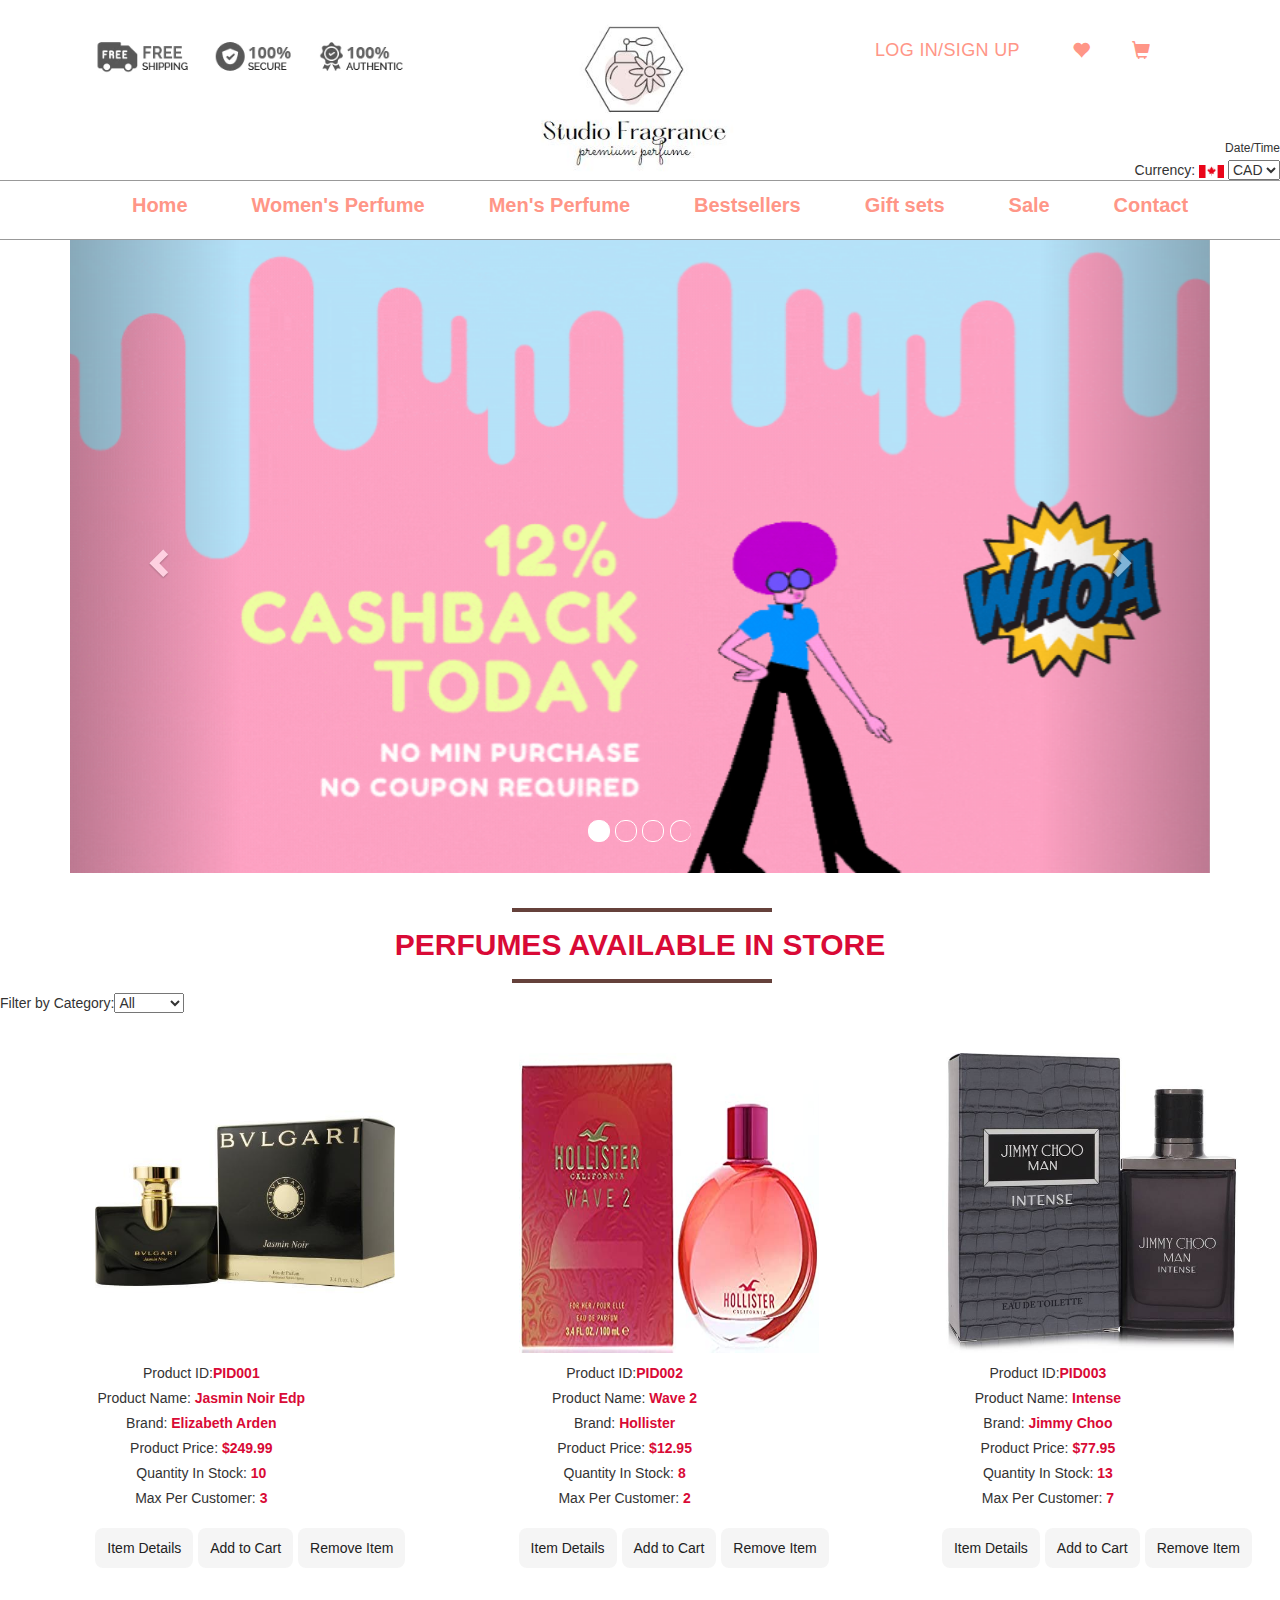
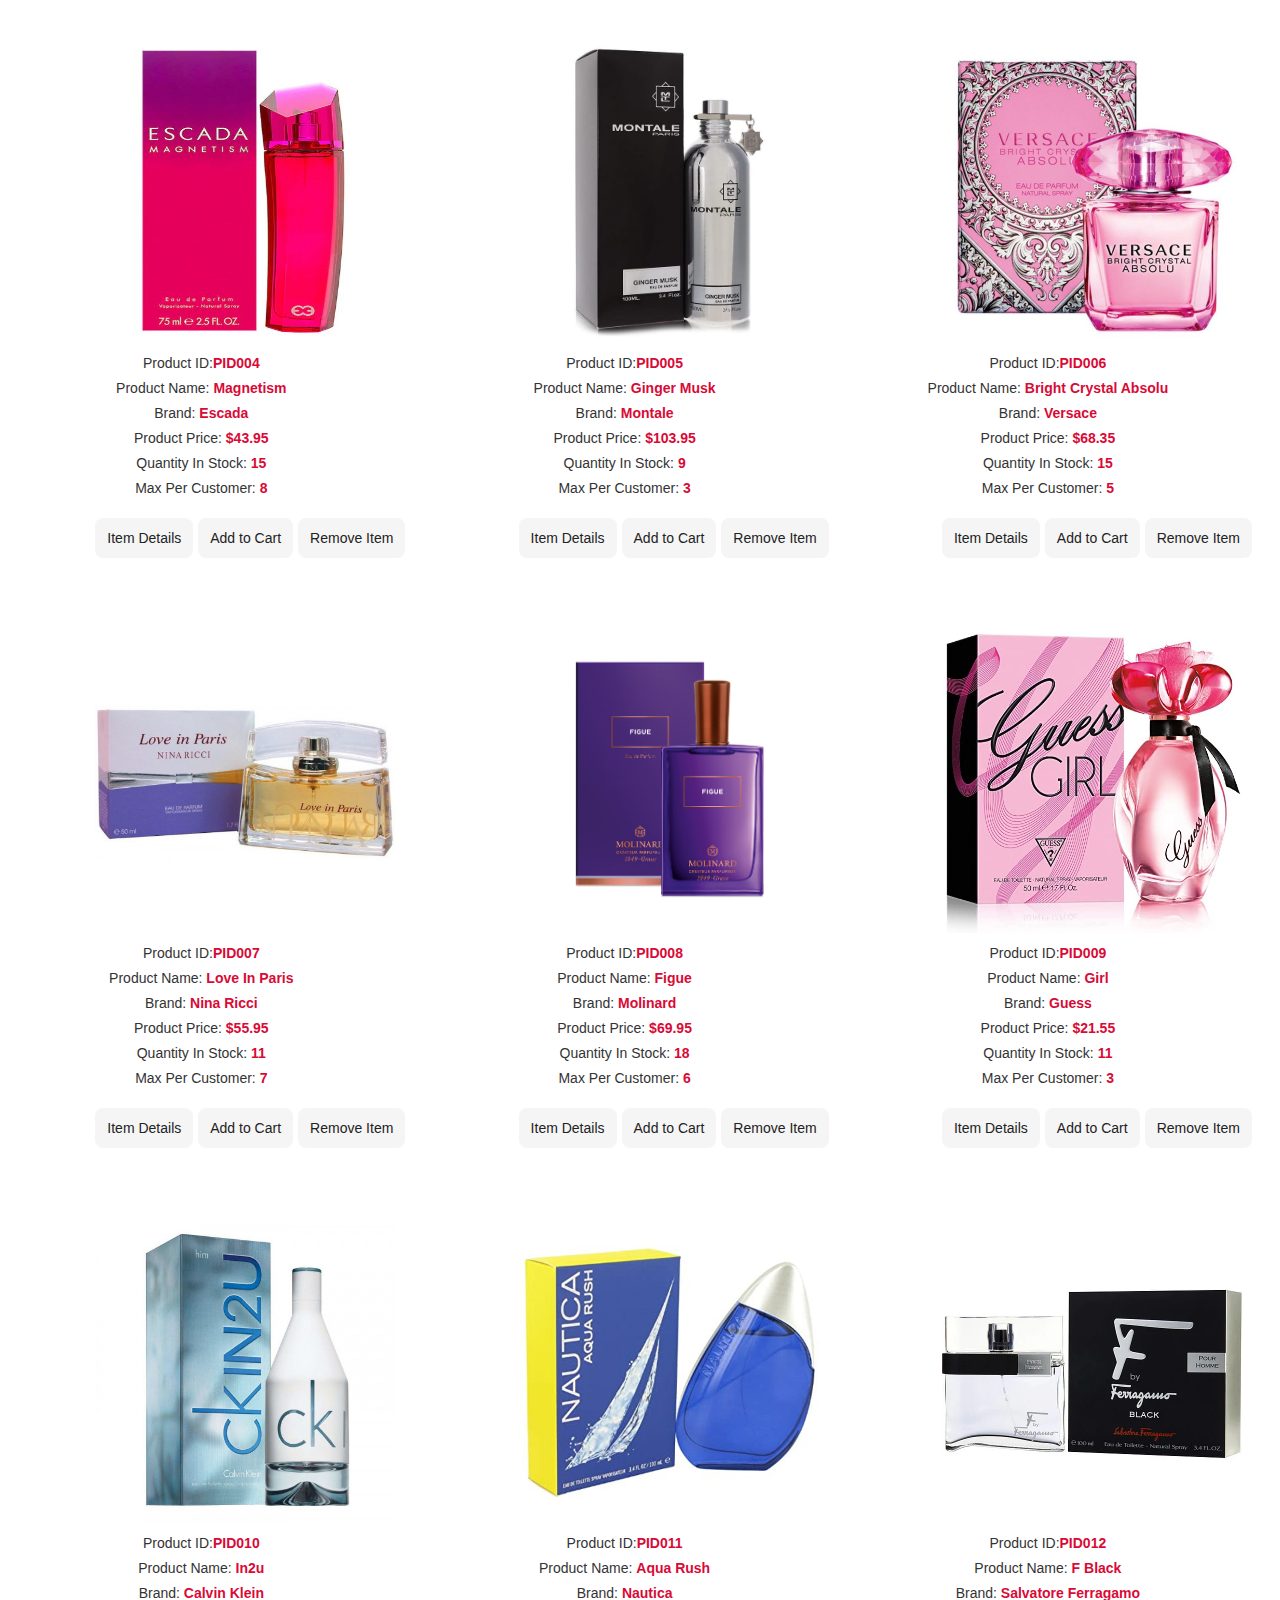
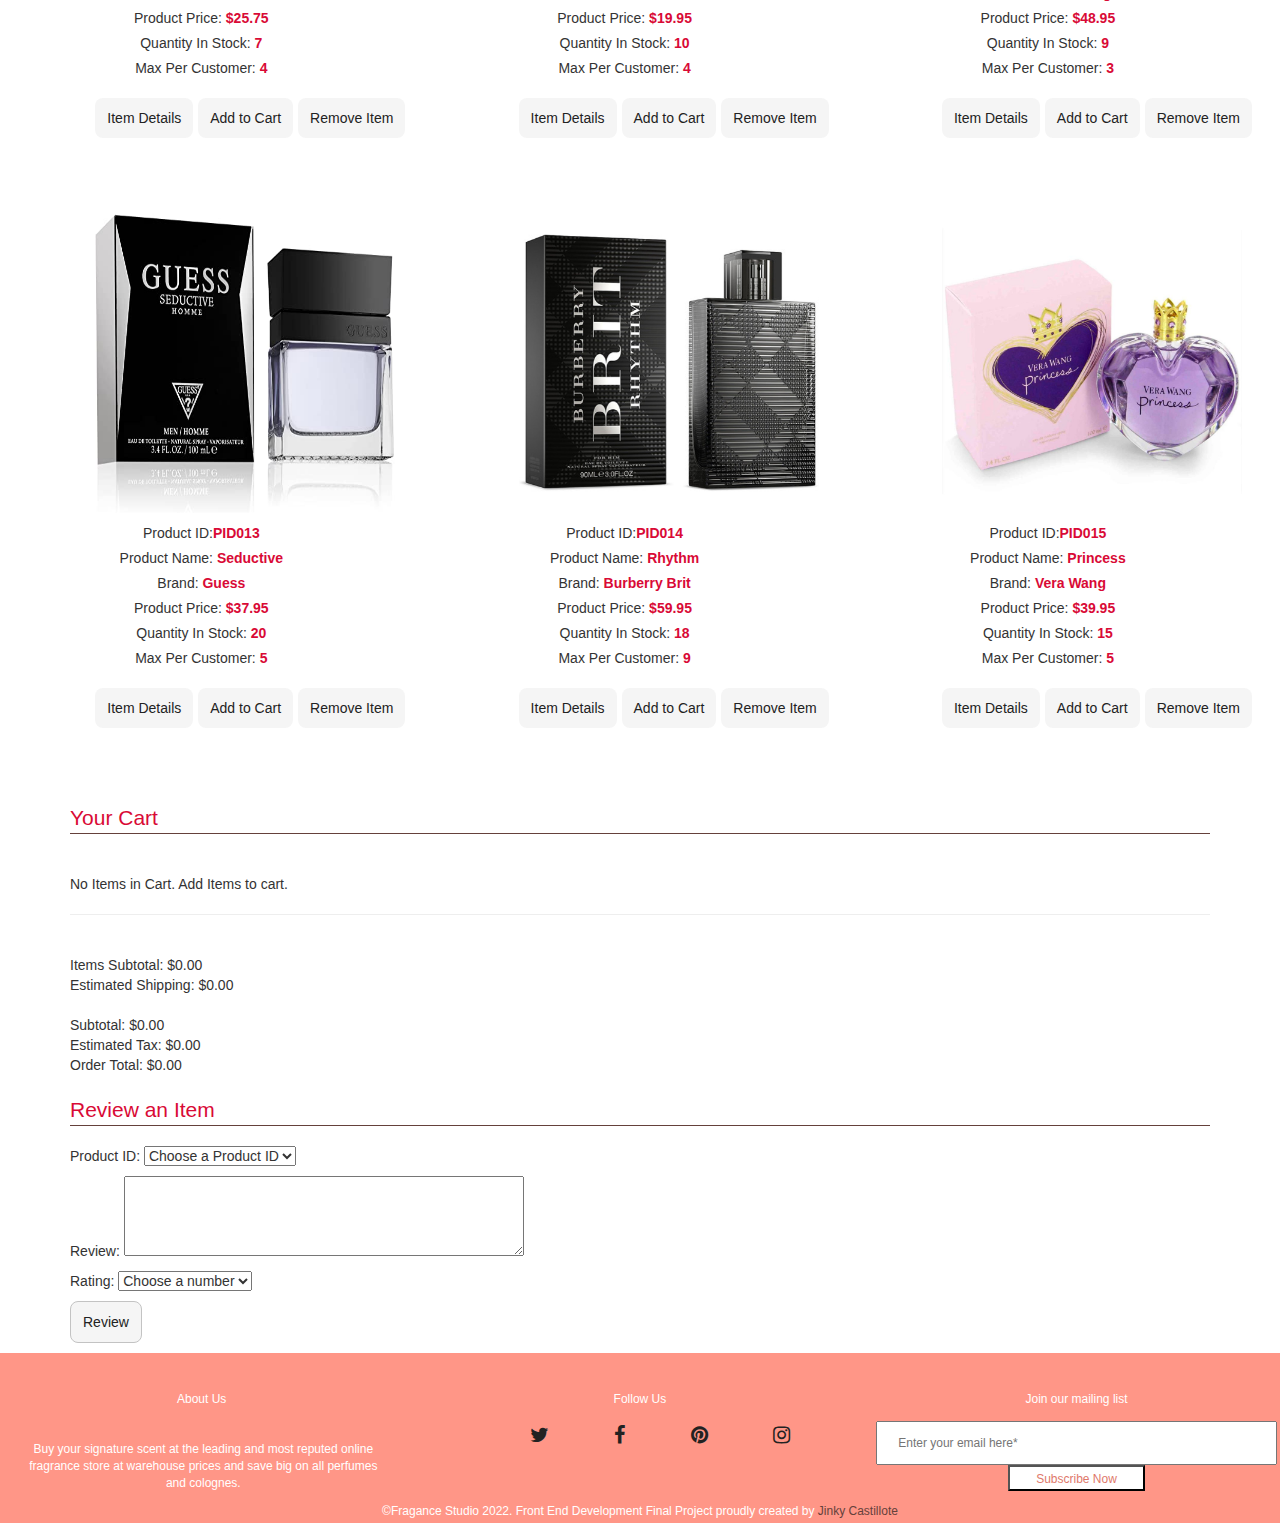
<file: index.html>
<!DOCTYPE html>
<html lang="en">

<head>
	<!-- Required meta tags -->
	<meta charset="utf-8">
	<meta name="viewport" content="width=device-width, initial-scale=1, shrink-to-fit=no">

	<!-- Product meta ================================================== -->
	<meta property="og:type" content="website">
	<meta property="og:title" content="Worldwide&#39;s #1 Online Perfume Store at Wholesale Prices">
	<meta property="og:description"
		content="Buy your signature scent at the leading and most reputed online fragrance store at warehouse prices and save big on all perfumes and colognes.">
	<meta property="og:url" content="https://studiofragrance.ca/">
	<meta property="og:site_name" content="StudioFragrance.ca">
	<title>
		Studio Fragrance &ndash; Worldwide's #1 Perfume Sale at Wholesale Prices
	</title>


	<link rel="stylesheet" href="https://maxcdn.bootstrapcdn.com/bootstrap/3.3.7/css/bootstrap.min.css">
	<link rel="stylesheet" href="https://cdnjs.cloudflare.com/ajax/libs/font-awesome/4.7.0/css/font-awesome.min.css">
	<link rel="stylesheet" href="main.css">
	<script src="https://ajax.googleapis.com/ajax/libs/jquery/3.6.0/jquery.min.js"></script>
	<script src="https://maxcdn.bootstrapcdn.com/bootstrap/3.4.1/js/bootstrap.min.js"></script>
</head>

<body>
	<div>
		<header role="banner">
			<div class="container">
				<div class="header-top">
					<div class="row">
						<div class="column-header">
							<a href="#">
								<span><img src="./img/top-bnr-img.jpg" alt="banner services" class="free-img"></span>
							</a>
						</div>
						<div class="column-header">
							<a href="#">
								<img src="./img/perfume_logo.JPG" alt="Perfume Online" class="logo-img">

							</a>
						</div>
						<div class="column-header">
							<div class="right-groups header">
								<a href="#" class="signin-text">
									<span class="text">Log In/Sign Up</span>
								</a>

								<a href="#" title="My Wishlists" class="icon-text-heart">
									<span><i class="glyphicon glyphicon-heart"></i></span>
								</a>

								<a href="#" title="My Cart" class="icon-text-cart">
									<span class="glyphicon glyphicon-shopping-cart signin-text"></span>
								</a>
							</div>
						</div>
					</div>
				</div>
			</div>
		</header>
	</div>



	<span id="dateArea">Date/Time</span>
	<br />
	<span style="float: right;">
		Currency:
		<img class="currencyFlag" />
		<select id="currencySelector">
			<option selected value="CAD">CAD</option>
			<option value="USD">USD</option>
			<option value="GBP">GBP</option>
		</select>
	</span>
	<br />

	<nav>
		<ul>
			<li><a href="#">Home</a></li>
			<li><a href="#">Women's Perfume</a></li>
			<li><a href="#">Men's Perfume</a></li>
			<li><a href="#">Bestsellers</a></li>
			<li><a href="#">Gift sets</a></li>
			<li><a href="#">Sale</a></li>
			<li><a href="#">Contact</a></li>
		</ul>
	</nav>




	<!-- carousel display  -->
	<div id="wrapper"></div>
	<div class="container">
		<div id="myCarousel" class="carousel slide" data-ride="carousel">
			<!-- Indicators -->
			<ol class="carousel-indicators">
				<li data-target="#myCarousel" data-slide-to="0" class="active"></li>
				<li data-target="#myCarousel" data-slide-to="1"></li>
				<li data-target="#myCarousel" data-slide-to="2"></li>
				<li data-target="#myCarousel" data-slide-to="3"></li>
			</ol>

			<!-- Wrapper for slides -->
			<div class="carousel-inner">
				<div class="item active">
					<img src="./img/carousel/APRIL-12-CASHBACK-TODAY.gif" alt="Cashback Now" style="width:100%;">
				</div>

				<div class="item">
					<img src="./img/carousel/APRIL-SALE-NOW-ON.gif" alt="Month Sale" style="width:100%;">
				</div>

				<div class="item">
					<img src="./img/carousel/Sniffit-Web-Banner.png" alt="Sniffit Banner" style="width:100%;">
				</div>

				<div class="item">
					<img src="./img/carousel/number_one.jpg" alt="Canada's Number One Online Store" style="width:100%;">
				</div>
			</div>

			<!-- Left and right controls -->
			<a class="left carousel-control" href="#myCarousel" data-slide="prev">
				<span class="glyphicon glyphicon-chevron-left"></span>
				<span class="sr-only">Previous</span>
			</a>
			<a class="right carousel-control" href="#myCarousel" data-slide="next">
				<span class="glyphicon glyphicon-chevron-right"></span>
				<span class="sr-only">Next</span>
			</a>
		</div>
	</div>

	<br>
	<div>
		<div class="widget-title">
			<hr class="perpendicular-line-top"><span class="box-title">PERFUMES AVAILABLE IN STORE</span>
			<hr class="perpendicular-line-bottom">
		</div>
	</div>
	<div>
		<fieldset>
			<label>Filter by Category: </label><select id="displayFilter" onchange="displayItemsFilter();">
				<option>All</option>
			</select>
			<br />
			<div id="inventoryOutput"></div>

		</fieldset>
	</div>


	<br>
	<div class="container">
		<fieldset>
			<legend>Your Cart</legend>
			<br>
			<div id="cartOutput"></div>
			<br>
			<div id="cartCheckout"></div>
		</fieldset>
	</div>

	<br>
	<div class="container">
		<fieldset>
			<legend>Review an Item</legend>
			<p>Product ID: <select id="reviewId">
					<option>Choose a Product ID</option>
				</select>&nbsp;<span id="reviewIdMsg"></span></p>
			<p>Review: <textarea type="text" id="reviewDesc"></textarea></p>
			<p>Rating: <select id="reviewNum">
					<option>Choose a number</option>
				</select>&nbsp;<span id="addRatingValidationMessage"></span></p>
			<p><input id="reviewbtn" type="button" value="Review" /></p>
		</fieldset>
	</div>


	</div>
	<div class="footer">
		<div class="row">
			<div class="column">
				<p class="footer-text">About Us&nbsp;</p>
				<p class="footer-text"><span>Buy your signature scent at
						the leading and most reputed online fragrance store at warehouse prices and save big on
						all perfumes and colognes.</span></p>
			</div>
			<div class="column">
				<p class="footer-text">Follow Us</p>
				<div>
					<ul>
						<li class="footer-li"><a href="#"><span class="fa fa-twitter"></span>
							</a></li>
						<li class="footer-li"><a href="#"><span class="fa fa-facebook"></span>
							</a></li>
						<li class="footer-li"><a href="#"><span class="fa fa-pinterest"></span>
							</a></li>
						<li class="footer-li"><a href="#"><span class="fa fa-instagram"></span>
							</a></li>
					</ul>
				</div>
			</div>
			<div class="column">
				<p class="footer-text">Join our mailing list</p>
				<form>
					<div><input type="email" name="email" class="footer-text" value=""
							placeholder="Enter your email here*" required="" pattern="^.+@.+\.[a-zA-Z]{2,63}$"
							maxlength="250" aria-label="Enter your email here*"></div>
					<div><button class="footer-btn"><span class="footer-text">Subscribe Now</span></button>
					</div>
				</form>
			</div>
		</div>
		<div class="footer-end">
			<p class="footer-text">©Fragance Studio 2022. Front End Development Final Project proudly created by
				<span><a href="mailto:j_castillote@fanshaweonline.ca">Jinky Castillote</a></span>
			</p>
		</div>

	</div>



	<!-- Javascript -->
	<script>

		//object constructors
		//Used for structuring the item data in your online store
		function StoreItem(id, name, price, qty, maxPerCustomer, category, brand, costOfShipping, reviews = [], description, image) {
			this.id = id;                       //string
			this.name = name;                   //string
			this.price = price;                 //float
			this.qty = qty;                     //number
			this.maxPerCustomer = maxPerCustomer;  //number
			this.category = category;            //string
			this.brand = brand;						//string
			this.costOfShipping = costOfShipping;        //float
			this.reviews = reviews;             //array
			this.description = description;     //string
			this.image = image;                 //string
		}

		//Used for storing relevant item data specifically for items in the Cart
		function Cart(id, price, quantity, shipping) {
			this.id = id;                   //string
			this.price = price;             //number
			this.quantity = quantity;       //number
			this.shipping = shipping;       //number
		}

		//Used for storing a review and rating
		function ReviewItem(review, rating) {
			this.review = review;       //string
			this.rating = rating;       //number
		}

		//global variables
		var storeArr = [];		//array for the store item objects
		var cartArr = [];		//array for the cart item objects
		var currencyIndicator = "";
		var symbol = "";		//dynamic symbol display
		var exrate = 1;

		//add objects
		var storeObj1 = new StoreItem("PID001", "Jasmin Noir Edp", 249.99, 10, 3, "Women", "Elizabeth Arden", 12.5, [], "Amber Floral fragrance for women", "img/PID001.JPG");
		var storeObj2 = new StoreItem("PID002", "Wave 2", 12.95, 8, 2, "Women", "Hollister", 2, [], "Liven up your senses with fruity, floral and oriental fragrance of Wave 2 for Her from the design house of Hollister. Introduced in 2017, this feminine fragrance is gorgeous as much as it is enticing. It opens with fruity mix of notes from Peach and Mandarin Orange along with Coconut Nectar for a seductive start.", "img/PID002.JPG");
		var storeObj3 = new StoreItem("PID003", "Intense", 77.95, 13, 7, "Men", "Jimmy Choo", 3.8, [], "Entwining fresh, spicy and herbal tones, the Jimmy Choo Intense Eau de Toilette Spray is for the bold and classy man.", "img/PID003.JPG");
		var storeObj4 = new StoreItem("PID004", "Magnetism", 43.95, 15, 8, "Women", "Escada", 4, [], "Sweet, juicy pineapple provides a fun, flirty opening, mixing with tangy black currant for an edgy appeal. At the heart, florals steal the show, as fresh magnolia and powdery iris dance in the air around you.", "img/PID004.JPG");
		var storeObj5 = new StoreItem("PID005", "Ginger Musk", 103.95, 9, 3, "Unisex", "Montale", 5.19, [], "An unusual and irresistible harmony of fresh ginger, black currant, red berries and white musk.", "img/PID005.JPG");
		var storeObj6 = new StoreItem("PID006", "Bright Crystal Absolu", 68.35, 15, 5, "Women", "Versace", 3.42, [], "The bright, fresh aroma of yuzu balances the sweeter notes to keep you smelling fresh, and delivers just what you want from a sequel—a dramatic performance that leaves you anticipating more.", "img/PID006.JPG");
		var storeObj7 = new StoreItem("PID007", "Love In Paris", 55.95, 11, 7, "Women", "Nina Ricci", 2.78, [], "Women's fragrance combines juicy fruit notes with a flowery blend that exudes femininity.", "img/PID007.JPG");
		var storeObj8 = new StoreItem("PID008", "Figue", 69.95, 18, 6, "Unisex", "Molinard", 3.49, [], "The floral fruity fragrance of Figue Eau de Parfum is a smooth and irresistible fragrance for women and men.", "img/PID008.JPG");
		var storeObj9 = new StoreItem("PID009", "Girl", 21.55, 11, 3, "Women", "Guess", 2, [], "Feel deliciously sweet and feminine when you add Guess Girl to your daily primping routine. This light, inviting scent turns heads without overwhelming the senses, making it perfect for everyday wear.", "img/PID009.JPG");
		var storeObj10 = new StoreItem("PID010", "In2u", 25.75, 7, 4, "Men", "Calvin Klein", 2.5, [], "Masculine fragrance brings citrusy scents alive on a woody base.", "img/PID010.JPG");
		var storeObj11 = new StoreItem("PID011", "Aqua Rush", 19.95, 10, 4, "Men", "Nautica", 2, [], "The energetic scent opens with brisk top notes of sea breeze accord and yuzu splash with a twist of spicy-sweet coriander.", "img/PID011.JPG");
		var storeObj12 = new StoreItem("PID012", "F Black", 48.95, 9, 3, "Unisex", "Salvatore Ferragamo", 2.47, [], "A heart of black pepper and spicy, woody coriander moves to a close with base notes including warm, powdery-sweet tonka bean. Add this fragrance to spice up your wardrobe for evening events, special occasions, and fall and winter wear.", "img/PID012.JPG");
		var storeObj13 = new StoreItem("PID013", "Seductive", 37.95, 20, 5, "Men", "Guess", 3, [], "Perfect for the charismatic man, this sensual fragrance finishes with a woody aroma of sandalwood to captivate and intrigue those around you.", "img/PID013.JPG");
		var storeObj14 = new StoreItem("PID014", "Rhythm", 59.95, 18, 9, "Men", "Burberry Brit", 4.6, [], "This scent features an energizing blend of accords that leaves you feeling confidently fresh and excitingly masculine.", "img/PID014.JPG");
		var storeObj15 = new StoreItem("PID015", "Princess", 39.95, 15, 5, "Women", "Vera Wang", 5, [], "Featuring sweet notes of apple and apricot for a dainty texture that's suitable for a busy office or an afternoon at the movies.", "img/PID015.JPG");
		storeArr.push(storeObj1, storeObj2, storeObj3, storeObj4, storeObj5, storeObj6, storeObj7, storeObj8, storeObj9, storeObj10, storeObj11, storeObj12, storeObj13, storeObj14, storeObj15);
		console.log(storeArr)


		//Display the current Day/Time to screen
		function refreshTime() {
			const timeDisplay = document.getElementById("dateArea");
			const dateString = new Date().toLocaleString();
			const formattedString = dateString.replace(", ", " - ");
			timeDisplay.textContent = dateString;
		}
		setInterval(refreshTime, 1000); //real datetime

		//display currency
		let currencyDDL = document.getElementById("currencySelector");
		currencyDDL.addEventListener('change', function () {
			currencySelection();
		});

		//add event listener to the ids
		let btnReview = document.getElementById("reviewbtn");
		btnReview.className = "button-review";
		btnReview.addEventListener('click', function () {
			addReview();
		});

		var currArr = [
			["img/cur/cad.jpg", "img/cur/usd.jpg", "img/cur/gbp.jpg"],	//flagArr
			["CAD", "USD", "GBP"],										//currency
			["$", "$", "£"],											//symbolArr
			[1, 0.80, 0.61]												//exrateArr
		];


		//currency selection
		function currencySelection() {
			currencyIndicator = ""; 		//return currency indicator  to null;
			symbol = "";

			var currFlag = document.getElementsByClassName("currencyFlag");
			var currSelected = document.querySelector('#currencySelector').value;
			console.log(currSelected);
			if (currArr[1].indexOf(currSelected) === 1) {
				currencyIndicator = "(USD)";
			}

			symbol = currArr[2][currArr[1].indexOf(currSelected)];
			exrate = currArr[3][currArr[1].indexOf(currSelected)];
			var image = document.getElementsByClassName("currencyFlag");
			image[0].setAttribute("src", currArr[0][currArr[1].indexOf(currSelected)]);
			image[0].setAttribute("style", "width:25px;");

			displayItems();
			displayCart();
		};

		var tempStoreArr = [];
		function displayItems() {
			//used to clear div innerhtml since table create is called again on every currency onchange
			document.getElementById("inventoryOutput").innerHTML = "";
			var inventoryOutputDiv = document.getElementById("inventoryOutput");
			var row = document.createElement('div');
			row.className = "row";
			inventoryOutputDiv.appendChild(row);
			var ul = document.createElement('ul');

			tempStoreArr = [];
			if (tempArray === undefined || tempArray.length == 0) { //check if tempArray has data
				tempStoreArr = storeArr;
			}
			else {
				tempStoreArr = tempArray;
			}

			console.log(tempArray)
			console.log(tempStoreArr)
			for (var j = 0; j < tempStoreArr.length; j++) {
				var li = document.createElement('li');
				li.className = "columns-5";
				ul.appendChild(li);

				var img = document.createElement('img');
				img.src = "./img/" + tempStoreArr[j].id + ".JPG";
				img.className = "img-items-li";
				li.appendChild(img);

				//item details
				var p = document.createElement('p');
				p.style = "text-align: center";
				li.appendChild(p);
				var label = document.createElement('label');
				p.appendChild(label);
				label.appendChild(document.createTextNode("Product ID: "));
				var span = document.createElement('span');
				span.className = "span-items-li";
				p.appendChild(span);
				span.appendChild(document.createTextNode(tempStoreArr[j].id));

				var br = document.createElement('br');
				p.appendChild(br);

				var label = document.createElement('label');
				p.appendChild(label);
				label.appendChild(document.createTextNode("Product Name: "));
				var span = document.createElement('span');
				span.className = "span-items-li";
				label.appendChild(span);
				span.appendChild(document.createTextNode(tempStoreArr[j].name));

				var br = document.createElement('br');
				p.appendChild(br);

				var label = document.createElement('label');
				p.appendChild(label);
				label.appendChild(document.createTextNode("Brand: "));
				var span = document.createElement('span');
				span.className = "span-items-li";
				label.appendChild(span);
				span.appendChild(document.createTextNode(tempStoreArr[j].brand));

				var br = document.createElement('br');
				p.appendChild(br);

				var label = document.createElement('label');
				p.appendChild(label);
				label.appendChild(document.createTextNode("Product Price: "));
				var span = document.createElement('span');
				span.className = "span-items-li";
				label.appendChild(span);
				span.appendChild(document.createTextNode(symbol + (exrate * tempStoreArr[j].price).toFixed(2) + " " + currencyIndicator));

				var br = document.createElement('br');
				p.appendChild(br);

				var label = document.createElement('label');
				p.appendChild(label);
				label.appendChild(document.createTextNode("Quantity In Stock: "));
				var span = document.createElement('span');
				span.className = "span-items-li";
				label.appendChild(span);
				span.appendChild(document.createTextNode(tempStoreArr[j].qty));

				var br = document.createElement('br');
				p.appendChild(br);

				var label = document.createElement('label');
				p.appendChild(label);
				label.appendChild(document.createTextNode("Max Per Customer: "));
				var span = document.createElement('span');
				span.className = "span-items-li";
				label.appendChild(span);
				span.appendChild(document.createTextNode(tempStoreArr[j].maxPerCustomer));

				var divv = document.createElement('div');
				divv.className = "buttons-divv";
				li.appendChild(divv);

				//view item details button
				var viewBtn = document.createElement('input');
				viewBtn.id = tempStoreArr[j].id + "_view";
				viewBtn.type = "button";
				viewBtn.className = "button-view";
				viewBtn.value = "Item Details";
				viewBtn.onclick = (function () { viewDetails(this.id); });
				divv.appendChild(viewBtn);

				//add item button
				var addBtn = document.createElement('input');
				addBtn.id = tempStoreArr[j].id;
				addBtn.type = "button";
				addBtn.className = "button-remove-add";
				addBtn.value = "Add to Cart";
				addBtn.style.margin = "5px";
				addBtn.onclick = (function () { var getQty = Number(prompt("Enter order quantity:")); addToCart(this.id, getQty); });
				divv.appendChild(addBtn);

				//remove item button
				var remBtn = document.createElement('input');
				remBtn.id = tempStoreArr[j].id + "_remove";
				remBtn.type = "button";
				remBtn.className = "button-remove-add";
				remBtn.value = "Remove Item";
				remBtn.onclick = (function () { var getQty = Number(prompt("Enter quantity to remove:")); if (Number.isNaN(getQty)) { alert("You must enter number!"); return; }; removeToCart(this.id, getQty); });
				divv.appendChild(remBtn);

			}
			row.appendChild(ul);
		}


		//when page loads, display all items
		currencySelection();					//dynamic currency above
		displayItems();						//show store items
		addCategory(); 						//store items dropdown menu list
		displayCart();						//display user's cart

		var temp = []; //array for item id only to check if exists in cart
		function addToCart(idItem, qty) {
			//validate if qty input has value
			if (qty <= 0) {
				alert("Quantity must be greater than 0.");
			}
			else {
				var foundID = false; // assuming we don't find it 
				var foundIndexInCart = "";
				if (cartArr !== undefined || cartArr.length !== 0) { //cart array is empty
					for (var x = 0; x < cartArr.length; x++) {
						if (cartArr[x].id.indexOf(idItem) !== -1) { //check if in the cart already
							foundIndexInCart = temp.indexOf(idItem); //get index of item to be updated
							break;
						}
					}
				}

				//console.log(foundIndexInCart);
				for (var i = 0; i < storeArr.length; i++) { //search items in store
					foundID = false;
					//item added already exists in cart
					if (foundIndexInCart.length != 0) {
						if (idItem === storeArr[i].id) {
							foundID = true;
							cartArr[foundIndexInCart].id = idItem;
							cartArr[foundIndexInCart].price = storeArr[i].price;


							//validate qty input exceeds total quantity of each item in store
							if ((qty > storeArr[i].qty)) {
								alert(`Not enough products in the shop.`);
							}

							//validate total qty in cart not exceed max per customer
							if (cartArr[foundIndexInCart].quantity >= storeArr[i].maxPerCustomer) {
								alert("You've reached the maximum quantity per customer!\nSorry, quantity not added to cart.");
								console.log("Item not removed!");
							}
							else {
								var tempqty = qty + cartArr[foundIndexInCart].quantity;
								if (tempqty > storeArr[i].maxPerCustomer) {
									alert("You've reached the maximum quantity per customer!\nSorry, quantity not added to cart.");
									console.log("Item not removed!");
								}
								else {
									cartArr[foundIndexInCart].quantity = qty + cartArr[foundIndexInCart].quantity;
									cartArr[foundIndexInCart].shipping = storeArr[i].costOfShipping;
									storeArr[i].qty = storeArr[i].qty - qty;
									console.log("Update items in cart!");
									displayItems();
									displayCart();
									ddlReviewProd();
								}
							}
							break;
						}
					}
					//item not exists in the cart
					else {
						if (storeArr[i].id === idItem) { //item added not yet in cart
							foundID = true;

							//validate max quantity allowed
							if (qty > storeArr[i].maxPerCustomer) {
								alert(`You exceed max quantity allowed per customer.\nMax quantity of ${storeArr[i].maxPerCustomer} will be added to your cart`);
								qty = storeArr[i].maxPerCustomer;
							}

							var cartObj = new Cart(idItem, storeArr[i].price, qty, storeArr[i].costOfShipping);
							cartArr.push(cartObj);
							temp.push(idItem);
							storeArr[i].qty = storeArr[i].qty - qty;
							console.log("Not yet in Cart!");
							displayItems();
							displayCart();
							ddlReviewProd();
							break;
						}
					}
				}

				if (foundID === false) { //tracking id not found
					alert(`Tracking Number: ${idItem} is not found!`);
				}
				console.log(cartArr);
			}

		}

		function removeToCart(idItem, qty) {
			var prodId = idItem.slice(0, idItem.indexOf("_")); //slice id name to get the correct id
			if (qty <= 0) {
				alert("Quantity must be greater than 0.");
			}
			else {
				var foundID = false; // assuming we don't find it 
				var foundIndexInCart = "";
				if (cartArr !== undefined || cartArr.length !== 0) { //cart array is empty
					for (var x = 0; x < cartArr.length; x++) {
						if (cartArr[x].id.indexOf(prodId) !== -1) { //check if in the cart already
							foundIndexInCart = temp.indexOf(prodId); //get index of item to be updated
							break;
						}
					}
				}

				var getProdName = "";
				for (var i = 0; i < storeArr.length; i++) { //search items in store
					foundID = false;

					if (prodId === storeArr[i].id) {
						getProdName = storeArr[i].name; //used for display in alert
					}
					//item added already exists in cart
					if (foundIndexInCart.length != 0) {
						if (prodId === storeArr[i].id) {
							foundID = true;

							//validate total qty in cart not item qty in cart
							if (qty > cartArr[foundIndexInCart].quantity) {
								alert("Quantity removed is greater than you have in cart.\nSorry, quantity not removed to cart.");
								console.log("Item not removed!");
							}
							else {
								temp.splice(0, foundIndexInCart + 1); //also remove id in the tempArray
								cartArr[foundIndexInCart].quantity = cartArr[foundIndexInCart].quantity - qty;
								cartArr[foundIndexInCart].shipping = storeArr[i].costOfShipping * cartArr[foundIndexInCart].quantity;
								storeArr[i].qty = storeArr[i].qty + qty;

								if (cartArr[foundIndexInCart].quantity === 0) { //this is for items with 0 qty in cart (total delete)
									cartArr.splice(foundIndexInCart, 1); // find the index in array and delete
								}
								console.log("Update items in cart!");
								displayItems();
								displayCart();
								ddlReviewProd();
							}
							break;
						}
					}
				}

				if (foundID === false) { //tracking id not found
					alert(`You don't have ${getProdName} in your cart!`);
				}
				console.log(cartArr);
			}
		}

		function viewDetails(idItem) {
			var prodId = idItem.slice(0, idItem.indexOf("_")); //slice id name to get the correct id
			//console.log("View Details " + prodId);
			var reviewText = "";
			var sumRating = 0;
			var aveRating = "";
			var x = 1;

			for (var i = 0; i < storeArr.length; i++) {
				if (prodId === storeArr[i].id) {
					//format reviews array for display
					do {
						if (storeArr[i].reviews.length !== 0) { //validate since there are items with no reviews yet
							reviewText += "Review " + x + ": " + storeArr[i].reviews[x - 1].review + "\n";
							sumRating += storeArr[i].reviews[x - 1].rating;
							x++;
						}

						if (sumRating === 0) {
							aveRating = 0;
						}
						else {
							aveRating = sumRating / storeArr[i].reviews.length;
						}

					}
					while (x <= storeArr[i].reviews.length);

					//convert price & shipping depending on currency selected
					var convPrice = storeArr[i].price * exrate;
					var convShipping = storeArr[i].costOfShipping * exrate;

					//display details
					alert(`Item details:\nId: ${storeArr[i].id}\nItem Name: ${storeArr[i].name}\nCategory: ${storeArr[i].category}\nBrand: ${storeArr[i].brand}
\nMaximum Order Per Customer: ${storeArr[i].maxPerCustomer}\nQuantity: ${storeArr[i].qty}\nPrice:  ${symbol} ${convPrice.toFixed(2)} ${currencyIndicator}\nShipping Cost: ${symbol} ${convShipping.toFixed(2)} ${currencyIndicator}
\nDescription:\n${storeArr[i].description}\n\nReviews:\n ${reviewText}
\nAverage Rating: ${aveRating.toFixed(2)}`)
					break;
				}
			}
		}



		function addCategory() {
			var ddl = document.getElementById("displayFilter");
			var menuCat = []; // strings of unique categories 
			for (var i = 0; i < storeArr.length; i++) {
				var foundCat = false; // assuming we don't find it 

				for (var j = 0; j < storeArr.length; j++) {
					if (storeArr[i].category === menuCat[j]) {
						foundCat = true;
					}
				}
				if (foundCat === false) {
					menuCat.push(storeArr[i].category); //adding to our array
				}
			}

			for (var k = 0; k < menuCat.length; k++) {
				// Make element 
				var tempOp = document.createElement("option");
				tempOp.innerHTML = menuCat[k];
				tempOp.value = menuCat[k];

				//Append to the parent 
				ddl.appendChild(tempOp);
			}
		};

		var tempArray = [];
		function displayItemsFilter() {
			//what the user selected 
			var statusSelected = document.getElementById("displayFilter").value;
			tempArray = [];


			var displayParent = document.getElementById("inventoryOutput");
			displayParent.innerHTML = "";

			//find all the entries with the appropriate status selected
			if (statusSelected === "All") {
				tempArray = storeArr;
			}
			else { //filter based on selected status
				for (var i = 0; i < storeArr.length; i++) {
					if (storeArr[i].category === statusSelected) {
						tempArray.push(storeArr[i]);
					}
				}
			}
			console.log(tempArray);

			displayItems();


		}


		function cartFormat(calculateCartResults) { //sets format display for cart
			console.log(calculateCartResults)
			var cartOutput = document.getElementById('cartOutput');
			var linebreak = document.createElement("hr");
			cartOutput.appendChild(linebreak);

			document.getElementById('cartCheckout').innerHTML = "";
			var checkoutDetails = document.getElementById('cartCheckout');
			let itemSub = document.createTextNode("Items Subtotal: $" + calculateCartResults[0].toFixed(2) + " " + currencyIndicator);
			checkoutDetails.appendChild(itemSub);
			var linebreak = document.createElement("br");
			checkoutDetails.appendChild(linebreak);

			let estShipping = document.createTextNode("Estimated Shipping: $" + calculateCartResults[1].toFixed(2) + " " + currencyIndicator);
			checkoutDetails.appendChild(estShipping);
			var linebreak = document.createElement("br");
			checkoutDetails.appendChild(linebreak);
			var linebreak = document.createElement("br");
			checkoutDetails.appendChild(linebreak);

			let subTot = document.createTextNode("Subtotal: $" + calculateCartResults[2].toFixed(2) + " " + currencyIndicator);
			checkoutDetails.appendChild(subTot);
			var linebreak = document.createElement("br");
			checkoutDetails.appendChild(linebreak);

			let estTax = document.createTextNode("Estimated Tax: $" + calculateCartResults[3].toFixed(2) + " " + currencyIndicator);
			checkoutDetails.appendChild(estTax);
			var linebreak = document.createElement("br");
			checkoutDetails.appendChild(linebreak);

			let orderTot = document.createTextNode("Order Total: $" + calculateCartResults[4].toFixed(2) + " " + currencyIndicator);
			checkoutDetails.appendChild(orderTot);
			var linebreak = document.createElement("br");
			checkoutDetails.appendChild(linebreak);
		}


		function displayCart() { //function for cartCheckout
			document.getElementById("cartOutput").innerHTML = "";

			//cart is empty
			if (cartArr === undefined || cartArr.length == 0) {
				document.getElementById("cartOutput").innerHTML = "No Items in Cart. Add Items to cart.";

				cartFormat(cartTotals(cartArr));
			}
			else {
				var myTableDiv = document.getElementById("cartOutput");
				var table = document.createElement('TABLE');
				table.border = '1';
				table.className = "styled-table";

				// Create an empty <thead> element and add it to the table:
				var tableHead = document.createElement('THEAD');
				table.appendChild(tableHead);

				var theadArr = ["ID", "Price", "Quantity", "Subtotal"];
				var th = document.createElement('TR');
				//designing thead
				th.style.fontWeight = "bold";
				th.style.textAlign = "center";
				th.style.fontSize = "15px";

				tableHead.appendChild(th);
				for (var j = 0; j < 4; j++) {
					var td = document.createElement('TD');
					td.width = "auto";
					td.appendChild(document.createTextNode(theadArr[j]));
					th.appendChild(td);
				}

				var tableBody = document.createElement('TBODY');
				table.appendChild(tableBody);


				console.log("exrate " + exrate);
				//add rows in tbody
				for (var i = 0; i < cartArr.length; i++) {
					var tr = document.createElement('TR');
					tr.style.textAlign = "center";
					tableBody.appendChild(tr);

					for (var j = 0; j < 4; j++) {
						var td = document.createElement('TD');
						td.style.padding = "10px";
						td.width = '100';
						if (theadArr[j] === "ID") {
							td.appendChild(document.createTextNode(cartArr[i].id));
						} else if (theadArr[j] === "Price") {
							var calcPrice = (cartArr[i].price * exrate);
							td.appendChild(document.createTextNode("$" + calcPrice.toFixed(2) + " " + currencyIndicator))
						} else if (theadArr[j] === "Quantity") {
							td.appendChild(document.createTextNode(cartArr[i].quantity))
						} else if (theadArr[j] === "Subtotal") {
							var calcSubtotal = (cartArr[i].price * exrate) * cartArr[i].quantity;
							td.appendChild(document.createTextNode("$" + calcSubtotal.toFixed(2) + " " + currencyIndicator));
						}

						//td.appendChild(document.createTextNode(storeArr[i].image));
						tr.appendChild(td);
					}
				}
				myTableDiv.appendChild(table);

				cartTotals(cartArr);						//calling calculated cart computation
				cartFormat(cartTotals(cartArr)); 			//calling table format for cart

			}
		}


		function cartTotals(cartArr) { //function for cart calculation
			//create variable to display in calculated cart details
			var cartIntSubtotal = 0, cartAllShipping = 0;
			const TAX = 0.13;

			if (cartArr === undefined || cartArr.length === 0) {
				cartIntSubtotal = 0;
				cartAllShipping = 0;
			}
			else {
				for (var x = 0; x < cartArr.length; x++) {
					cartIntSubtotal += (cartArr[x].price * cartArr[x].quantity * exrate);
					cartAllShipping = cartArr[x].shipping * exrate;
				}
			}
			var cartFinSubtotal = cartAllShipping + cartIntSubtotal;
			var cartTax = cartFinSubtotal * TAX;
			var cartOverallTotal = cartFinSubtotal + cartTax;

			return ([cartIntSubtotal, cartAllShipping, cartFinSubtotal, cartTax, cartOverallTotal]);
		}

		//reviews section///////////////
		function ddlReviewProd() { //function for adding dropdown for product in cart used for reviews
			var ddlReviewProduct = document.getElementById("reviewId");
			ddlReviewProduct.length = 0;

			if (cartArr.length === 0) { //if cart is empty
				var opt = "Choose a Product ID";
				var el = document.createElement("option");
				el.textContent = opt;
				el.value = opt;
				ddlReviewProduct.appendChild(el);
			}


			for (var i = 0; i < cartArr.length; i++) { //dropdown for ProductID reviews portion
				var opt = cartArr[i].id;
				var el = document.createElement("option");
				el.textContent = opt;
				el.value = opt;
				ddlReviewProduct.appendChild(el);
			}

			ddlReviewProduct.setAttribute("onchange", "prodDetails()");
		}

		function prodDetails() { //reviews show product item
			var revProd = document.getElementById("reviewId").value;
			var reviewMsg = document.getElementById("reviewIdMsg");
			for (var x = 0; x < storeArr.length; x++) {
				if (storeArr[x].id === revProd) {
					reviewMsg.innerHTML = "Perfume: " + storeArr[x].name;
					reviewMsg.style = "color: #d90a36";
					break;
				}
			}
		}

		var select = document.getElementById("reviewNum");
		var showDescrip = document.getElementById("addRatingValidationMessage");
		showDescrip.style = "color: #d90a36";

		var options = [1, 2, 3, 4, 5];
		var optionsDescription = ["Bad Smell!", "Not really satisfied with the product", "Neutral", "Authentic Smell", "Scent exceeds my expectation!"];

		for (var i = 0; i < options.length; i++) {
			var opt = options[i];
			var el = document.createElement("option");
			el.textContent = opt;
			el.value = opt;
			select.appendChild(el);
		}

		select.setAttribute("onchange", "ReviewDetails()"); //for span of review rating description

		function ReviewDetails() { //reviews description
			for (var x = 0; x < optionsDescription.length; x++) {
				if (Number(select.value) === options[x]) {
					document.getElementById("addRatingValidationMessage").innerHTML = optionsDescription[x];
					console.log(optionsDescription[x]);
					break;
				}
			}
		}

		function addReview() { //function for adding reviews
			var revProd = document.getElementById("reviewId").value;
			var revReview = document.getElementById("reviewDesc").value;
			var revRating = Number(document.getElementById("reviewNum").value);

			for (var i = 0; i < storeArr.length; i++) { //search items in store
				if (storeArr[i].id.indexOf(revProd) !== -1) {
					var buyerReview = new ReviewItem(revReview, revRating);
					storeArr[i].reviews.push(buyerReview);
					console.log("Updated storeArr reviews!");
					alert(`Thank you for your review on product ${storeArr[i].brand} ${storeArr[i].name} !`);

					//clear fields
					document.getElementById("reviewId").value = "";
					document.getElementById("reviewIdMsg").innerHTML = "";
					document.getElementById("reviewDesc").value = "";
					document.getElementById("reviewNum").value = "";
					document.getElementById("addRatingValidationMessage").innerHTML = "";
					break;
				}

			}
		}



	</script>

</body>

</html>
</file>
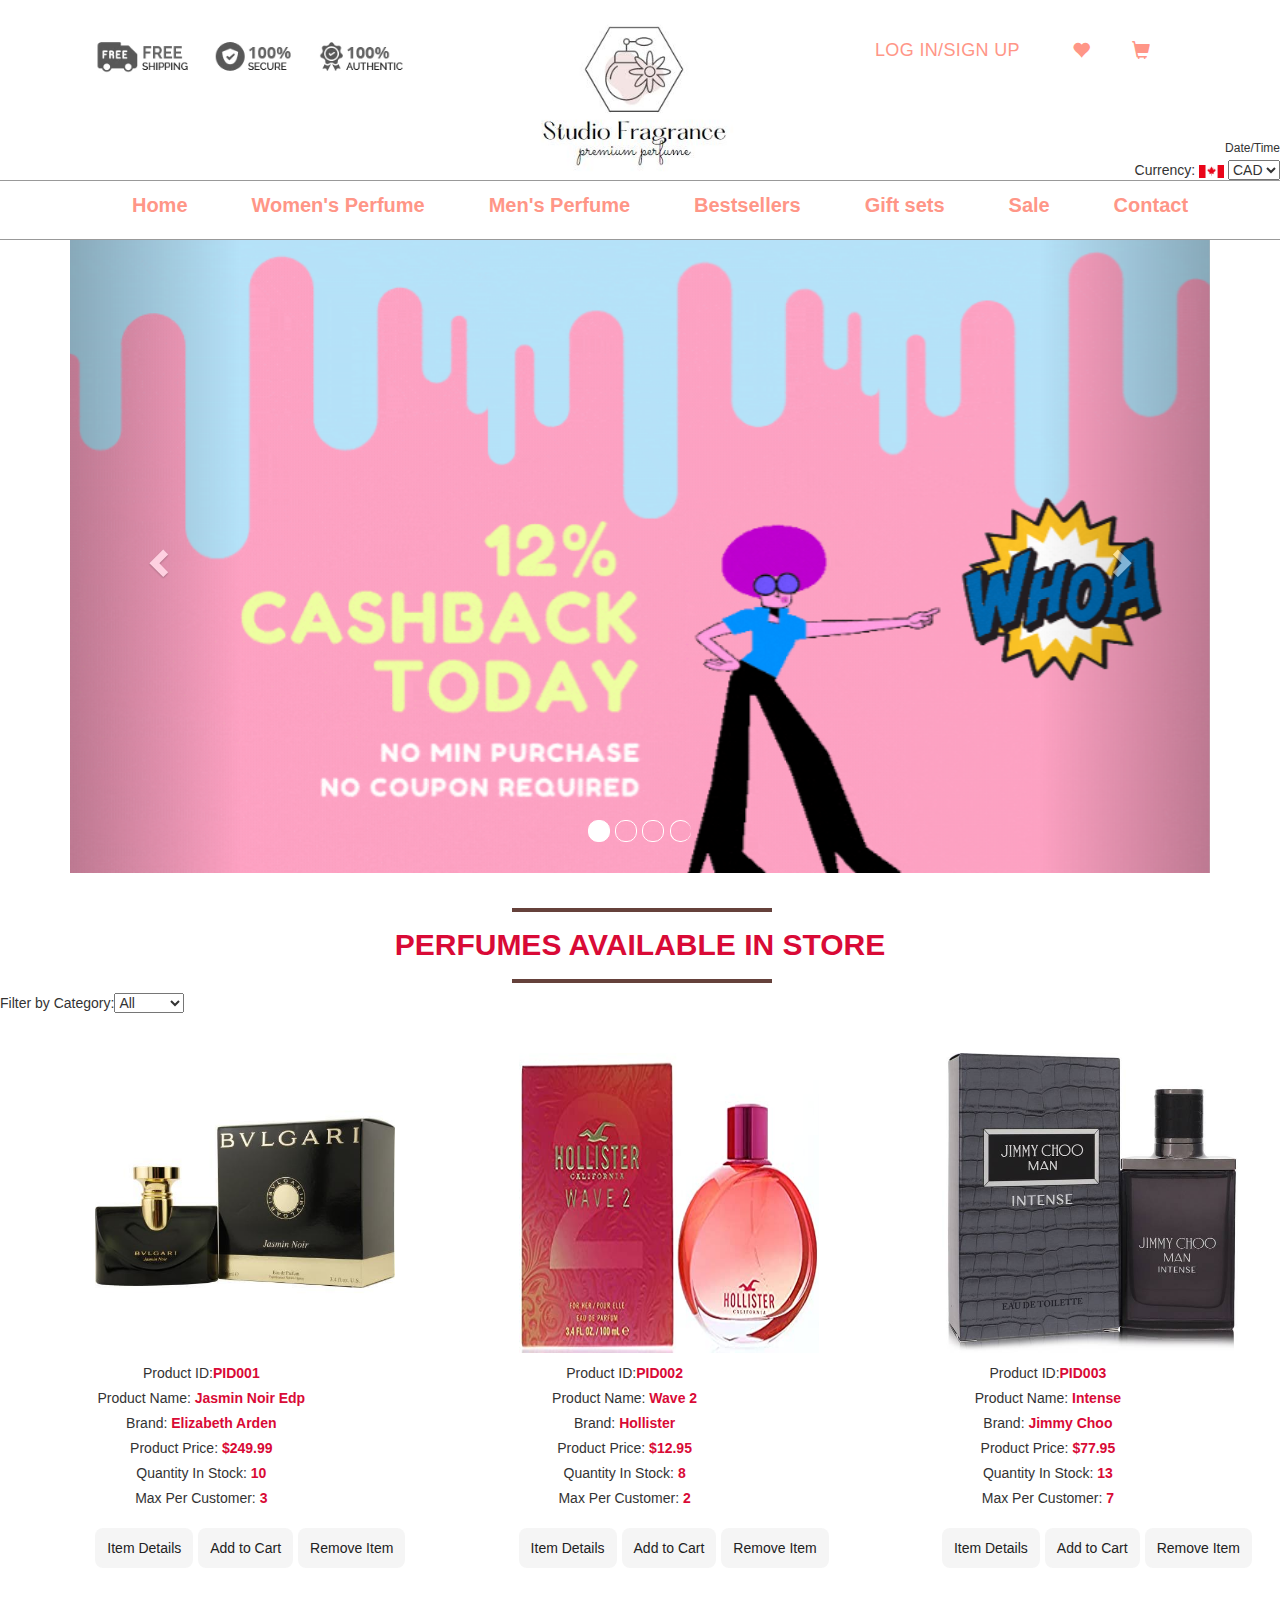
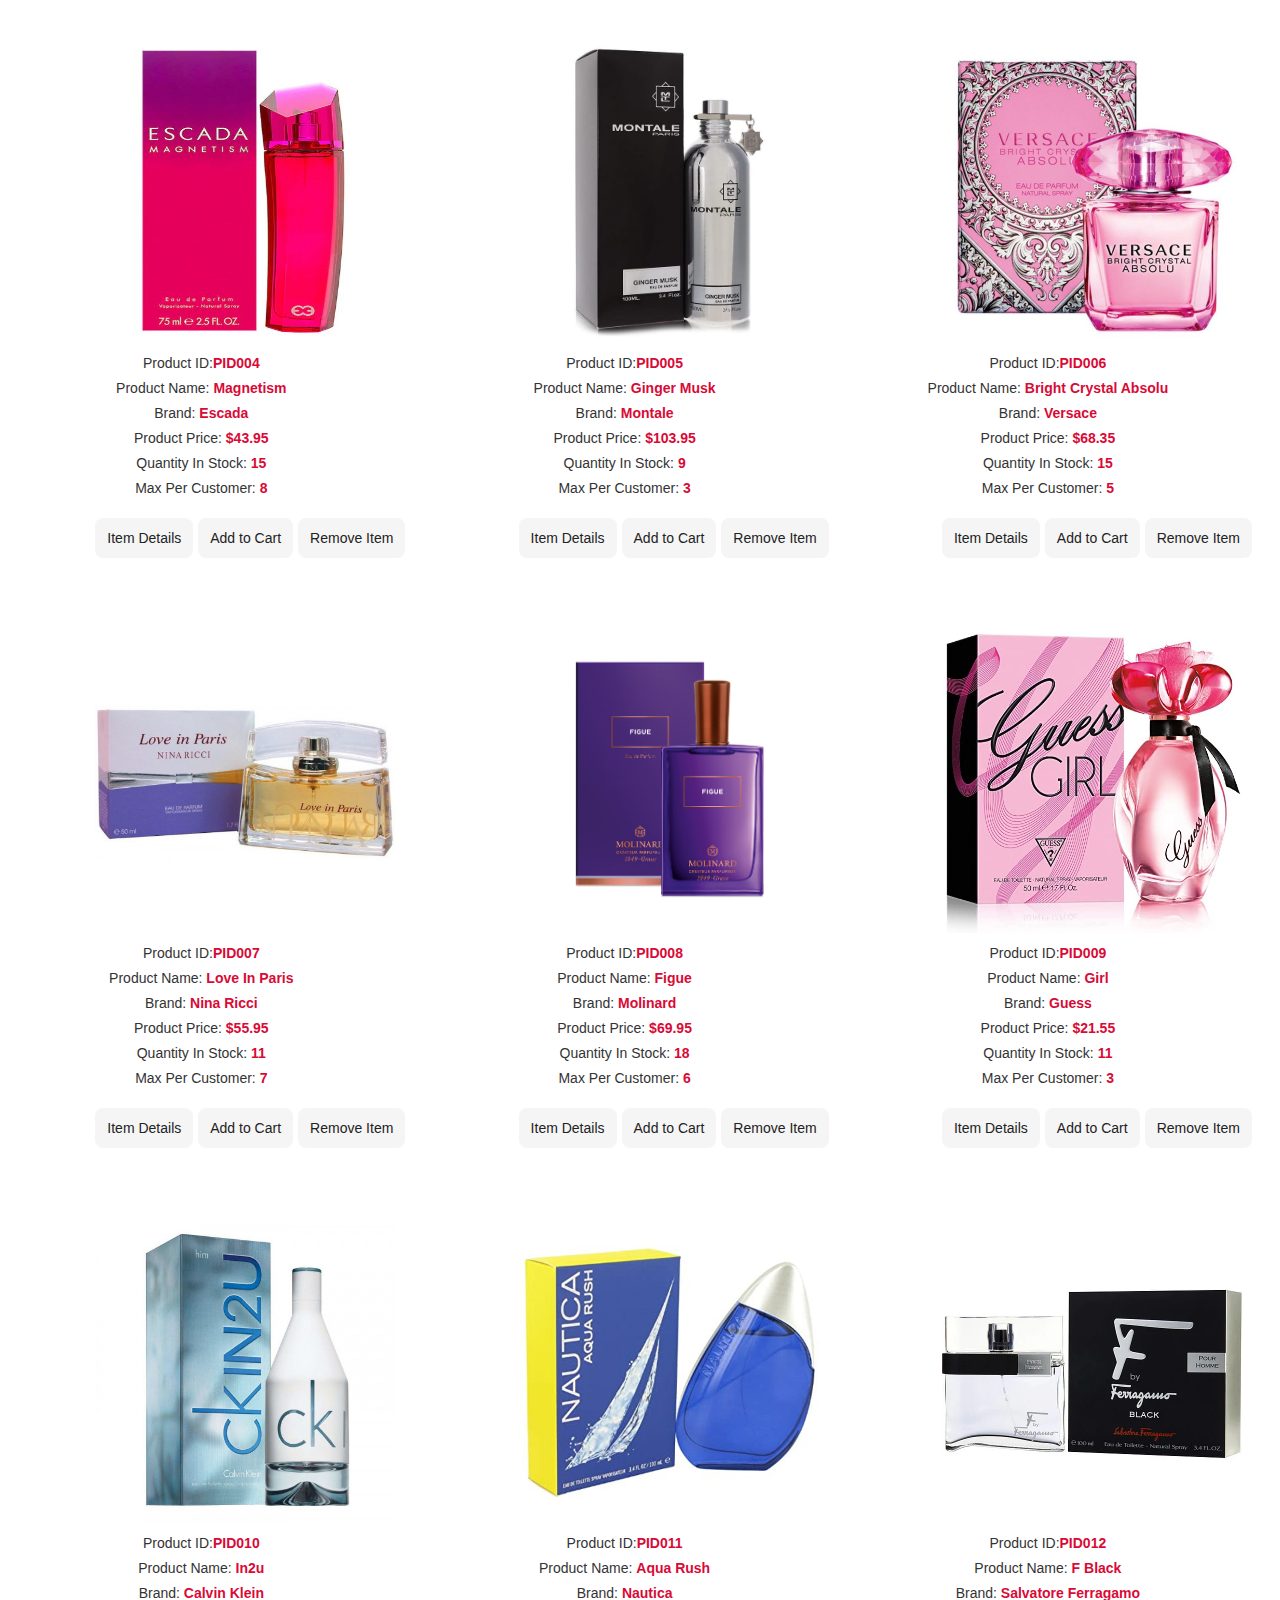
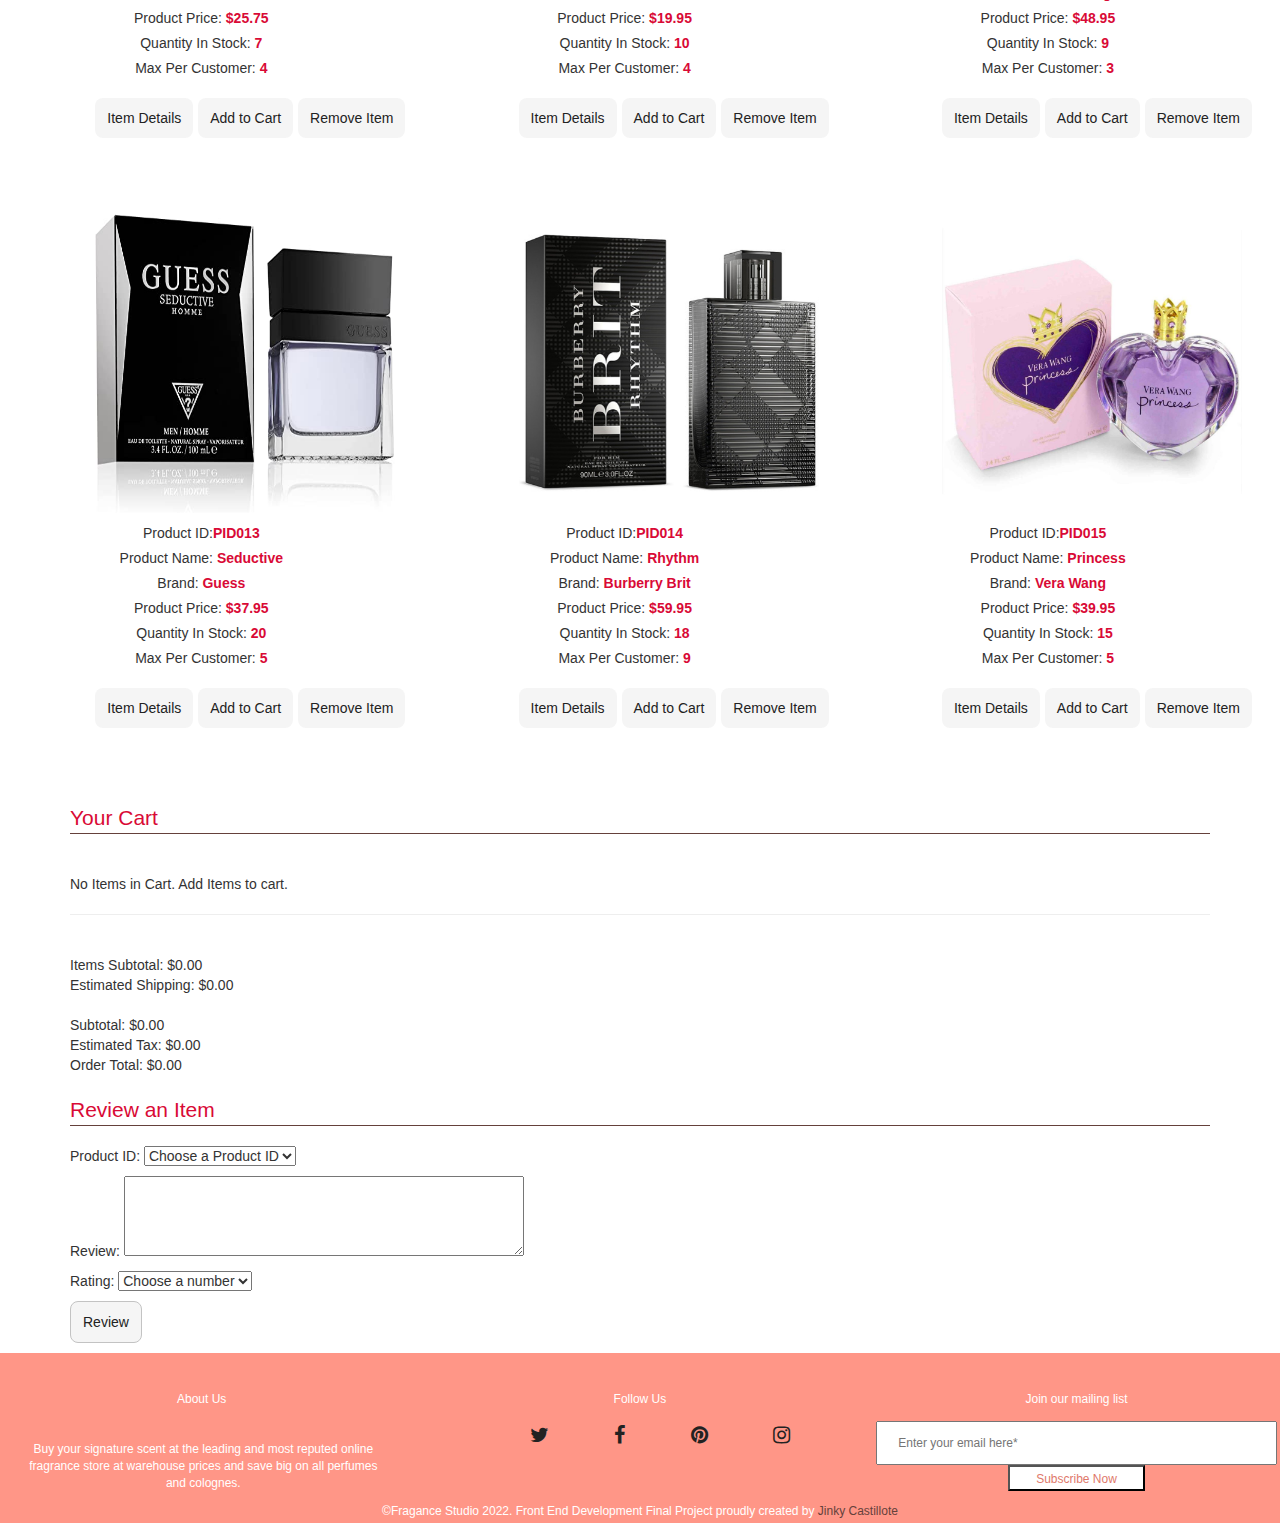
<file: Jinky_Project.html>
<!DOCTYPE html>
<html lang="en">

<head>
	<!-- Required meta tags -->
	<meta charset="utf-8">
	<meta name="viewport" content="width=device-width, initial-scale=1, shrink-to-fit=no">

	<!-- Product meta ================================================== -->
	<meta property="og:type" content="website">
	<meta property="og:title" content="Worldwide&#39;s #1 Online Perfume Store at Wholesale Prices">
	<meta property="og:description"
		content="Buy your signature scent at the leading and most reputed online fragrance store at warehouse prices and save big on all perfumes and colognes.">
	<meta property="og:url" content="https://studiofragrance.ca/">
	<meta property="og:site_name" content="StudioFragrance.ca">
	<title>
		Studio Fragrance &ndash; Worldwide's #1 Perfume Sale at Wholesale Prices
	</title>


	<link rel="stylesheet" href="https://maxcdn.bootstrapcdn.com/bootstrap/3.3.7/css/bootstrap.min.css">
	<link rel="stylesheet" href="https://cdnjs.cloudflare.com/ajax/libs/font-awesome/4.7.0/css/font-awesome.min.css">
	<link rel="stylesheet" href="main.css">
	<script src="https://ajax.googleapis.com/ajax/libs/jquery/3.6.0/jquery.min.js"></script>
	<script src="https://maxcdn.bootstrapcdn.com/bootstrap/3.4.1/js/bootstrap.min.js"></script>
</head>

<body>
	<div>
		<header role="banner">
			<div class="container">
				<div class="header-top">
					<div class="row">
						<div class="column-header">
							<a href="#">
								<span><img src="./img/top-bnr-img.jpg" alt="banner services" class="free-img"></span>
							</a>
						</div>
						<div class="column-header">
							<a href="#">
								<img src="./img/perfume_logo.JPG" alt="Perfume Online" class="logo-img">

							</a>
						</div>
						<div class="column-header">
							<div class="right-groups header">
								<a href="#" class="signin-text">
									<span class="text">Log In/Sign Up</span>
								</a>

								<a href="#" title="My Wishlists" class="icon-text-heart">
									<span><i class="glyphicon glyphicon-heart"></i></span>
								</a>

								<a href="#" title="My Cart" class="icon-text-cart">
									<span class="glyphicon glyphicon-shopping-cart signin-text"></span>
								</a>
							</div>
						</div>
					</div>
				</div>
			</div>
		</header>
	</div>



	<span id="dateArea">Date/Time</span>
	<br />
	<span style="float: right;">
		Currency:
		<img class="currencyFlag" />
		<select id="currencySelector">
			<option selected value="CAD">CAD</option>
			<option value="USD">USD</option>
			<option value="GBP">GBP</option>
		</select>
	</span>
	<br />

	<nav>
		<ul>
			<li><a href="#">Home</a></li>
			<li><a href="#">Women's Perfume</a></li>
			<li><a href="#">Men's Perfume</a></li>
			<li><a href="#">Bestsellers</a></li>
			<li><a href="#">Gift sets</a></li>
			<li><a href="#">Sale</a></li>
			<li><a href="#">Contact</a></li>
		</ul>
	</nav>




	<!-- carousel display  -->
	<div id="wrapper"></div>
	<div class="container">
		<div id="myCarousel" class="carousel slide" data-ride="carousel">
			<!-- Indicators -->
			<ol class="carousel-indicators">
				<li data-target="#myCarousel" data-slide-to="0" class="active"></li>
				<li data-target="#myCarousel" data-slide-to="1"></li>
				<li data-target="#myCarousel" data-slide-to="2"></li>
				<li data-target="#myCarousel" data-slide-to="3"></li>
			</ol>

			<!-- Wrapper for slides -->
			<div class="carousel-inner">
				<div class="item active">
					<img src="./img/carousel/APRIL-12-CASHBACK-TODAY.gif" alt="Cashback Now" style="width:100%;">
				</div>

				<div class="item">
					<img src="./img/carousel/APRIL-SALE-NOW-ON.gif" alt="Month Sale" style="width:100%;">
				</div>

				<div class="item">
					<img src="./img/carousel/Sniffit-Web-Banner.png" alt="Sniffit Banner" style="width:100%;">
				</div>

				<div class="item">
					<img src="./img/carousel/number_one.jpg" alt="Canada's Number One Online Store" style="width:100%;">
				</div>
			</div>

			<!-- Left and right controls -->
			<a class="left carousel-control" href="#myCarousel" data-slide="prev">
				<span class="glyphicon glyphicon-chevron-left"></span>
				<span class="sr-only">Previous</span>
			</a>
			<a class="right carousel-control" href="#myCarousel" data-slide="next">
				<span class="glyphicon glyphicon-chevron-right"></span>
				<span class="sr-only">Next</span>
			</a>
		</div>
	</div>

	<br>
	<div>
		<div class="widget-title">
			<hr class="perpendicular-line-top"><span class="box-title">PERFUMES AVAILABLE IN STORE</span>
			<hr class="perpendicular-line-bottom">
		</div>
	</div>
	<div>
		<fieldset>
			<label>Filter by Category: </label><select id="displayFilter" onchange="displayItemsFilter();">
				<option>All</option>
			</select>
			<br />
			<div id="inventoryOutput"></div>

		</fieldset>
	</div>


	<br>
	<div class="container">
		<fieldset>
			<legend>Your Cart</legend>
			<br>
			<div id="cartOutput"></div>
			<br>
			<div id="cartCheckout"></div>
		</fieldset>
	</div>

	<br>
	<div class="container">
		<fieldset>
			<legend>Review an Item</legend>
			<p>Product ID: <select id="reviewId">
					<option>Choose a Product ID</option>
				</select>&nbsp;<span id="reviewIdMsg"></span></p>
			<p>Review: <textarea type="text" id="reviewDesc"></textarea></p>
			<p>Rating: <select id="reviewNum">
					<option>Choose a number</option>
				</select>&nbsp;<span id="addRatingValidationMessage"></span></p>
			<p><input id="reviewbtn" type="button" value="Review" /></p>
		</fieldset>
	</div>


	</div>
	<div class="footer">
		<div class="row">
			<div class="column">
				<p class="footer-text">About Us&nbsp;</p>
				<p class="footer-text"><span>Buy your signature scent at
						the leading and most reputed online fragrance store at warehouse prices and save big on
						all perfumes and colognes.</span></p>
			</div>
			<div class="column">
				<p class="footer-text">Follow Us</p>
				<div>
					<ul>
						<li class="footer-li"><a href="#"><span class="fa fa-twitter"></span>
							</a></li>
						<li class="footer-li"><a href="#"><span class="fa fa-facebook"></span>
							</a></li>
						<li class="footer-li"><a href="#"><span class="fa fa-pinterest"></span>
							</a></li>
						<li class="footer-li"><a href="#"><span class="fa fa-instagram"></span>
							</a></li>
					</ul>
				</div>
			</div>
			<div class="column">
				<p class="footer-text">Join our mailing list</p>
				<form>
					<div><input type="email" name="email" class="footer-text" value=""
							placeholder="Enter your email here*" required="" pattern="^.+@.+\.[a-zA-Z]{2,63}$"
							maxlength="250" aria-label="Enter your email here*"></div>
					<div><button class="footer-btn"><span class="footer-text">Subscribe Now</span></button>
					</div>
				</form>
			</div>
		</div>
		<div class="footer-end">
			<p class="footer-text">©Fragance Studio 2022. Front End Development Final Project proudly created by
				<span><a href="mailto:j_castillote@fanshaweonline.ca">Jinky Castillote</a></span>
			</p>
		</div>

	</div>



	<!-- Javascript -->
	<script>

		//object constructors
		//Used for structuring the item data in your online store
		function StoreItem(id, name, price, qty, maxPerCustomer, category, brand, costOfShipping, reviews = [], description, image) {
			this.id = id;                       //string
			this.name = name;                   //string
			this.price = price;                 //float
			this.qty = qty;                     //number
			this.maxPerCustomer = maxPerCustomer;  //number
			this.category = category;            //string
			this.brand = brand;						//string
			this.costOfShipping = costOfShipping;        //float
			this.reviews = reviews;             //array
			this.description = description;     //string
			this.image = image;                 //string
		}

		//Used for storing relevant item data specifically for items in the Cart
		function Cart(id, price, quantity, shipping) {
			this.id = id;                   //string
			this.price = price;             //number
			this.quantity = quantity;       //number
			this.shipping = shipping;       //number
		}

		//Used for storing a review and rating
		function ReviewItem(review, rating) {
			this.review = review;       //string
			this.rating = rating;       //number
		}

		//global variables
		var storeArr = [];		//array for the store item objects
		var cartArr = [];		//array for the cart item objects
		var currencyIndicator = "";
		var symbol = "";		//dynamic symbol display
		var exrate = 1;

		//add objects
		var storeObj1 = new StoreItem("PID001", "Jasmin Noir Edp", 249.99, 10, 3, "Women", "Elizabeth Arden", 12.5, [], "Amber Floral fragrance for women", "img/PID001.JPG");
		var storeObj2 = new StoreItem("PID002", "Wave 2", 12.95, 8, 2, "Women", "Hollister", 2, [], "Liven up your senses with fruity, floral and oriental fragrance of Wave 2 for Her from the design house of Hollister. Introduced in 2017, this feminine fragrance is gorgeous as much as it is enticing. It opens with fruity mix of notes from Peach and Mandarin Orange along with Coconut Nectar for a seductive start.", "img/PID002.JPG");
		var storeObj3 = new StoreItem("PID003", "Intense", 77.95, 13, 7, "Men", "Jimmy Choo", 3.8, [], "Entwining fresh, spicy and herbal tones, the Jimmy Choo Intense Eau de Toilette Spray is for the bold and classy man.", "img/PID003.JPG");
		var storeObj4 = new StoreItem("PID004", "Magnetism", 43.95, 15, 8, "Women", "Escada", 4, [], "Sweet, juicy pineapple provides a fun, flirty opening, mixing with tangy black currant for an edgy appeal. At the heart, florals steal the show, as fresh magnolia and powdery iris dance in the air around you.", "img/PID004.JPG");
		var storeObj5 = new StoreItem("PID005", "Ginger Musk", 103.95, 9, 3, "Unisex", "Montale", 5.19, [], "An unusual and irresistible harmony of fresh ginger, black currant, red berries and white musk.", "img/PID005.JPG");
		var storeObj6 = new StoreItem("PID006", "Bright Crystal Absolu", 68.35, 15, 5, "Women", "Versace", 3.42, [], "The bright, fresh aroma of yuzu balances the sweeter notes to keep you smelling fresh, and delivers just what you want from a sequel—a dramatic performance that leaves you anticipating more.", "img/PID006.JPG");
		var storeObj7 = new StoreItem("PID007", "Love In Paris", 55.95, 11, 7, "Women", "Nina Ricci", 2.78, [], "Women's fragrance combines juicy fruit notes with a flowery blend that exudes femininity.", "img/PID007.JPG");
		var storeObj8 = new StoreItem("PID008", "Figue", 69.95, 18, 6, "Unisex", "Molinard", 3.49, [], "The floral fruity fragrance of Figue Eau de Parfum is a smooth and irresistible fragrance for women and men.", "img/PID008.JPG");
		var storeObj9 = new StoreItem("PID009", "Girl", 21.55, 11, 3, "Women", "Guess", 2, [], "Feel deliciously sweet and feminine when you add Guess Girl to your daily primping routine. This light, inviting scent turns heads without overwhelming the senses, making it perfect for everyday wear.", "img/PID009.JPG");
		var storeObj10 = new StoreItem("PID010", "In2u", 25.75, 7, 4, "Men", "Calvin Klein", 2.5, [], "Masculine fragrance brings citrusy scents alive on a woody base.", "img/PID010.JPG");
		var storeObj11 = new StoreItem("PID011", "Aqua Rush", 19.95, 10, 4, "Men", "Nautica", 2, [], "The energetic scent opens with brisk top notes of sea breeze accord and yuzu splash with a twist of spicy-sweet coriander.", "img/PID011.JPG");
		var storeObj12 = new StoreItem("PID012", "F Black", 48.95, 9, 3, "Unisex", "Salvatore Ferragamo", 2.47, [], "A heart of black pepper and spicy, woody coriander moves to a close with base notes including warm, powdery-sweet tonka bean. Add this fragrance to spice up your wardrobe for evening events, special occasions, and fall and winter wear.", "img/PID012.JPG");
		var storeObj13 = new StoreItem("PID013", "Seductive", 37.95, 20, 5, "Men", "Guess", 3, [], "Perfect for the charismatic man, this sensual fragrance finishes with a woody aroma of sandalwood to captivate and intrigue those around you.", "img/PID013.JPG");
		var storeObj14 = new StoreItem("PID014", "Rhythm", 59.95, 18, 9, "Men", "Burberry Brit", 4.6, [], "This scent features an energizing blend of accords that leaves you feeling confidently fresh and excitingly masculine.", "img/PID014.JPG");
		var storeObj15 = new StoreItem("PID015", "Princess", 39.95, 15, 5, "Women", "Vera Wang", 5, [], "Featuring sweet notes of apple and apricot for a dainty texture that's suitable for a busy office or an afternoon at the movies.", "img/PID015.JPG");
		storeArr.push(storeObj1, storeObj2, storeObj3, storeObj4, storeObj5, storeObj6, storeObj7, storeObj8, storeObj9, storeObj10, storeObj11, storeObj12, storeObj13, storeObj14, storeObj15);
		console.log(storeArr)


		//Display the current Day/Time to screen
		function refreshTime() {
			const timeDisplay = document.getElementById("dateArea");
			const dateString = new Date().toLocaleString();
			const formattedString = dateString.replace(", ", " - ");
			timeDisplay.textContent = dateString;
		}
		setInterval(refreshTime, 1000); //real datetime

		//display currency
		let currencyDDL = document.getElementById("currencySelector");
		currencyDDL.addEventListener('change', function () {
			currencySelection();
		});

		//add event listener to the ids
		let btnReview = document.getElementById("reviewbtn");
		btnReview.className = "button-review";
		btnReview.addEventListener('click', function () {
			addReview();
		});

		var currArr = [
			["img/cur/cad.jpg", "img/cur/usd.jpg", "img/cur/gbp.jpg"],	//flagArr
			["CAD", "USD", "GBP"],										//currency
			["$", "$", "£"],											//symbolArr
			[1, 0.80, 0.61]												//exrateArr
		];


		//currency selection
		function currencySelection() {
			currencyIndicator = ""; 		//return currency indicator  to null;
			symbol = "";

			var currFlag = document.getElementsByClassName("currencyFlag");
			var currSelected = document.querySelector('#currencySelector').value;
			console.log(currSelected);
			if (currArr[1].indexOf(currSelected) === 1) {
				currencyIndicator = "(USD)";
			}

			symbol = currArr[2][currArr[1].indexOf(currSelected)];
			exrate = currArr[3][currArr[1].indexOf(currSelected)];
			var image = document.getElementsByClassName("currencyFlag");
			image[0].setAttribute("src", currArr[0][currArr[1].indexOf(currSelected)]);
			image[0].setAttribute("style", "width:25px;");

			displayItems();
			displayCart();
		};

		var tempStoreArr = [];
		function displayItems() {
			//used to clear div innerhtml since table create is called again on every currency onchange
			document.getElementById("inventoryOutput").innerHTML = "";
			var inventoryOutputDiv = document.getElementById("inventoryOutput");
			var row = document.createElement('div');
			row.className = "row";
			inventoryOutputDiv.appendChild(row);
			var ul = document.createElement('ul');

			tempStoreArr = [];
			if (tempArray === undefined || tempArray.length == 0) { //check if tempArray has data
				tempStoreArr = storeArr;
			}
			else {
				tempStoreArr = tempArray;
			}

			console.log(tempArray)
			console.log(tempStoreArr)
			for (var j = 0; j < tempStoreArr.length; j++) {
				var li = document.createElement('li');
				li.className = "columns-5";
				ul.appendChild(li);

				var img = document.createElement('img');
				img.src = "./img/" + tempStoreArr[j].id + ".JPG";
				img.className = "img-items-li";
				li.appendChild(img);

				//item details
				var p = document.createElement('p');
				p.style = "text-align: center";
				li.appendChild(p);
				var label = document.createElement('label');
				p.appendChild(label);
				label.appendChild(document.createTextNode("Product ID: "));
				var span = document.createElement('span');
				span.className = "span-items-li";
				p.appendChild(span);
				span.appendChild(document.createTextNode(tempStoreArr[j].id));

				var br = document.createElement('br');
				p.appendChild(br);

				var label = document.createElement('label');
				p.appendChild(label);
				label.appendChild(document.createTextNode("Product Name: "));
				var span = document.createElement('span');
				span.className = "span-items-li";
				label.appendChild(span);
				span.appendChild(document.createTextNode(tempStoreArr[j].name));

				var br = document.createElement('br');
				p.appendChild(br);

				var label = document.createElement('label');
				p.appendChild(label);
				label.appendChild(document.createTextNode("Brand: "));
				var span = document.createElement('span');
				span.className = "span-items-li";
				label.appendChild(span);
				span.appendChild(document.createTextNode(tempStoreArr[j].brand));

				var br = document.createElement('br');
				p.appendChild(br);

				var label = document.createElement('label');
				p.appendChild(label);
				label.appendChild(document.createTextNode("Product Price: "));
				var span = document.createElement('span');
				span.className = "span-items-li";
				label.appendChild(span);
				span.appendChild(document.createTextNode(symbol + (exrate * tempStoreArr[j].price).toFixed(2) + " " + currencyIndicator));

				var br = document.createElement('br');
				p.appendChild(br);

				var label = document.createElement('label');
				p.appendChild(label);
				label.appendChild(document.createTextNode("Quantity In Stock: "));
				var span = document.createElement('span');
				span.className = "span-items-li";
				label.appendChild(span);
				span.appendChild(document.createTextNode(tempStoreArr[j].qty));

				var br = document.createElement('br');
				p.appendChild(br);

				var label = document.createElement('label');
				p.appendChild(label);
				label.appendChild(document.createTextNode("Max Per Customer: "));
				var span = document.createElement('span');
				span.className = "span-items-li";
				label.appendChild(span);
				span.appendChild(document.createTextNode(tempStoreArr[j].maxPerCustomer));

				var divv = document.createElement('div');
				divv.className = "buttons-divv";
				li.appendChild(divv);

				//view item details button
				var viewBtn = document.createElement('input');
				viewBtn.id = tempStoreArr[j].id + "_view";
				viewBtn.type = "button";
				viewBtn.className = "button-view";
				viewBtn.value = "Item Details";
				viewBtn.onclick = (function () { viewDetails(this.id); });
				divv.appendChild(viewBtn);

				//add item button
				var addBtn = document.createElement('input');
				addBtn.id = tempStoreArr[j].id;
				addBtn.type = "button";
				addBtn.className = "button-remove-add";
				addBtn.value = "Add to Cart";
				addBtn.style.margin = "5px";
				addBtn.onclick = (function () { var getQty = Number(prompt("Enter order quantity:")); addToCart(this.id, getQty); });
				divv.appendChild(addBtn);

				//remove item button
				var remBtn = document.createElement('input');
				remBtn.id = tempStoreArr[j].id + "_remove";
				remBtn.type = "button";
				remBtn.className = "button-remove-add";
				remBtn.value = "Remove Item";
				remBtn.onclick = (function () { var getQty = Number(prompt("Enter quantity to remove:")); if (Number.isNaN(getQty)) { alert("You must enter number!"); return; }; removeToCart(this.id, getQty); });
				divv.appendChild(remBtn);

			}
			row.appendChild(ul);
		}


		//when page loads, display all items
		currencySelection();					//dynamic currency above
		displayItems();						//show store items
		addCategory(); 						//store items dropdown menu list
		displayCart();						//display user's cart

		var temp = []; //array for item id only to check if exists in cart
		function addToCart(idItem, qty) {
			//validate if qty input has value
			if (qty <= 0) {
				alert("Quantity must be greater than 0.");
			}
			else {
				var foundID = false; // assuming we don't find it 
				var foundIndexInCart = "";
				if (cartArr !== undefined || cartArr.length !== 0) { //cart array is empty
					for (var x = 0; x < cartArr.length; x++) {
						if (cartArr[x].id.indexOf(idItem) !== -1) { //check if in the cart already
							foundIndexInCart = temp.indexOf(idItem); //get index of item to be updated
							break;
						}
					}
				}

				//console.log(foundIndexInCart);
				for (var i = 0; i < storeArr.length; i++) { //search items in store
					foundID = false;
					//item added already exists in cart
					if (foundIndexInCart.length != 0) {
						if (idItem === storeArr[i].id) {
							foundID = true;
							cartArr[foundIndexInCart].id = idItem;
							cartArr[foundIndexInCart].price = storeArr[i].price;


							//validate qty input exceeds total quantity of each item in store
							if ((qty > storeArr[i].qty)) {
								alert(`Not enough products in the shop.`);
							}

							//validate total qty in cart not exceed max per customer
							if (cartArr[foundIndexInCart].quantity >= storeArr[i].maxPerCustomer) {
								alert("You've reached the maximum quantity per customer!\nSorry, quantity not added to cart.");
								console.log("Item not removed!");
							}
							else {
								var tempqty = qty + cartArr[foundIndexInCart].quantity;
								if (tempqty > storeArr[i].maxPerCustomer) {
									alert("You've reached the maximum quantity per customer!\nSorry, quantity not added to cart.");
									console.log("Item not removed!");
								}
								else {
									cartArr[foundIndexInCart].quantity = qty + cartArr[foundIndexInCart].quantity;
									cartArr[foundIndexInCart].shipping = storeArr[i].costOfShipping;
									storeArr[i].qty = storeArr[i].qty - qty;
									console.log("Update items in cart!");
									displayItems();
									displayCart();
									ddlReviewProd();
								}
							}
							break;
						}
					}
					//item not exists in the cart
					else {
						if (storeArr[i].id === idItem) { //item added not yet in cart
							foundID = true;

							//validate max quantity allowed
							if (qty > storeArr[i].maxPerCustomer) {
								alert(`You exceed max quantity allowed per customer.\nMax quantity of ${storeArr[i].maxPerCustomer} will be added to your cart`);
								qty = storeArr[i].maxPerCustomer;
							}

							var cartObj = new Cart(idItem, storeArr[i].price, qty, storeArr[i].costOfShipping);
							cartArr.push(cartObj);
							temp.push(idItem);
							storeArr[i].qty = storeArr[i].qty - qty;
							console.log("Not yet in Cart!");
							displayItems();
							displayCart();
							ddlReviewProd();
							break;
						}
					}
				}

				if (foundID === false) { //tracking id not found
					alert(`Tracking Number: ${idItem} is not found!`);
				}
				console.log(cartArr);
			}

		}

		function removeToCart(idItem, qty) {
			var prodId = idItem.slice(0, idItem.indexOf("_")); //slice id name to get the correct id
			if (qty <= 0) {
				alert("Quantity must be greater than 0.");
			}
			else {
				var foundID = false; // assuming we don't find it 
				var foundIndexInCart = "";
				if (cartArr !== undefined || cartArr.length !== 0) { //cart array is empty
					for (var x = 0; x < cartArr.length; x++) {
						if (cartArr[x].id.indexOf(prodId) !== -1) { //check if in the cart already
							foundIndexInCart = temp.indexOf(prodId); //get index of item to be updated
							break;
						}
					}
				}

				var getProdName = "";
				for (var i = 0; i < storeArr.length; i++) { //search items in store
					foundID = false;

					if (prodId === storeArr[i].id) {
						getProdName = storeArr[i].name; //used for display in alert
					}
					//item added already exists in cart
					if (foundIndexInCart.length != 0) {
						if (prodId === storeArr[i].id) {
							foundID = true;

							//validate total qty in cart not item qty in cart
							if (qty > cartArr[foundIndexInCart].quantity) {
								alert("Quantity removed is greater than you have in cart.\nSorry, quantity not removed to cart.");
								console.log("Item not removed!");
							}
							else {
								temp.splice(0, foundIndexInCart + 1); //also remove id in the tempArray
								cartArr[foundIndexInCart].quantity = cartArr[foundIndexInCart].quantity - qty;
								cartArr[foundIndexInCart].shipping = storeArr[i].costOfShipping * cartArr[foundIndexInCart].quantity;
								storeArr[i].qty = storeArr[i].qty + qty;

								if (cartArr[foundIndexInCart].quantity === 0) { //this is for items with 0 qty in cart (total delete)
									cartArr.splice(foundIndexInCart, 1); // find the index in array and delete
								}
								console.log("Update items in cart!");
								displayItems();
								displayCart();
								ddlReviewProd();
							}
							break;
						}
					}
				}

				if (foundID === false) { //tracking id not found
					alert(`You don't have ${getProdName} in your cart!`);
				}
				console.log(cartArr);
			}
		}

		function viewDetails(idItem) {
			var prodId = idItem.slice(0, idItem.indexOf("_")); //slice id name to get the correct id
			//console.log("View Details " + prodId);
			var reviewText = "";
			var sumRating = 0;
			var aveRating = "";
			var x = 1;

			for (var i = 0; i < storeArr.length; i++) {
				if (prodId === storeArr[i].id) {
					//format reviews array for display
					do {
						if (storeArr[i].reviews.length !== 0) { //validate since there are items with no reviews yet
							reviewText += "Review " + x + ": " + storeArr[i].reviews[x - 1].review + "\n";
							sumRating += storeArr[i].reviews[x - 1].rating;
							x++;
						}

						if (sumRating === 0) {
							aveRating = 0;
						}
						else {
							aveRating = sumRating / storeArr[i].reviews.length;
						}

					}
					while (x <= storeArr[i].reviews.length);

					//convert price & shipping depending on currency selected
					var convPrice = storeArr[i].price * exrate;
					var convShipping = storeArr[i].costOfShipping * exrate;

					//display details
					alert(`Item details:\nId: ${storeArr[i].id}\nItem Name: ${storeArr[i].name}\nCategory: ${storeArr[i].category}\nBrand: ${storeArr[i].brand}
\nMaximum Order Per Customer: ${storeArr[i].maxPerCustomer}\nQuantity: ${storeArr[i].qty}\nPrice:  ${symbol} ${convPrice.toFixed(2)} ${currencyIndicator}\nShipping Cost: ${symbol} ${convShipping.toFixed(2)} ${currencyIndicator}
\nDescription:\n${storeArr[i].description}\n\nReviews:\n ${reviewText}
\nAverage Rating: ${aveRating.toFixed(2)}`)
					break;
				}
			}
		}



		function addCategory() {
			var ddl = document.getElementById("displayFilter");
			var menuCat = []; // strings of unique categories 
			for (var i = 0; i < storeArr.length; i++) {
				var foundCat = false; // assuming we don't find it 

				for (var j = 0; j < storeArr.length; j++) {
					if (storeArr[i].category === menuCat[j]) {
						foundCat = true;
					}
				}
				if (foundCat === false) {
					menuCat.push(storeArr[i].category); //adding to our array
				}
			}

			for (var k = 0; k < menuCat.length; k++) {
				// Make element 
				var tempOp = document.createElement("option");
				tempOp.innerHTML = menuCat[k];
				tempOp.value = menuCat[k];

				//Append to the parent 
				ddl.appendChild(tempOp);
			}
		};

		var tempArray = [];
		function displayItemsFilter() {
			//what the user selected 
			var statusSelected = document.getElementById("displayFilter").value;
			tempArray = [];


			var displayParent = document.getElementById("inventoryOutput");
			displayParent.innerHTML = "";

			//find all the entries with the appropriate status selected
			if (statusSelected === "All") {
				tempArray = storeArr;
			}
			else { //filter based on selected status
				for (var i = 0; i < storeArr.length; i++) {
					if (storeArr[i].category === statusSelected) {
						tempArray.push(storeArr[i]);
					}
				}
			}
			console.log(tempArray);

			displayItems();


		}


		function cartFormat(calculateCartResults) { //sets format display for cart
			console.log(calculateCartResults)
			var cartOutput = document.getElementById('cartOutput');
			var linebreak = document.createElement("hr");
			cartOutput.appendChild(linebreak);

			document.getElementById('cartCheckout').innerHTML = "";
			var checkoutDetails = document.getElementById('cartCheckout');
			let itemSub = document.createTextNode("Items Subtotal: $" + calculateCartResults[0].toFixed(2) + " " + currencyIndicator);
			checkoutDetails.appendChild(itemSub);
			var linebreak = document.createElement("br");
			checkoutDetails.appendChild(linebreak);

			let estShipping = document.createTextNode("Estimated Shipping: $" + calculateCartResults[1].toFixed(2) + " " + currencyIndicator);
			checkoutDetails.appendChild(estShipping);
			var linebreak = document.createElement("br");
			checkoutDetails.appendChild(linebreak);
			var linebreak = document.createElement("br");
			checkoutDetails.appendChild(linebreak);

			let subTot = document.createTextNode("Subtotal: $" + calculateCartResults[2].toFixed(2) + " " + currencyIndicator);
			checkoutDetails.appendChild(subTot);
			var linebreak = document.createElement("br");
			checkoutDetails.appendChild(linebreak);

			let estTax = document.createTextNode("Estimated Tax: $" + calculateCartResults[3].toFixed(2) + " " + currencyIndicator);
			checkoutDetails.appendChild(estTax);
			var linebreak = document.createElement("br");
			checkoutDetails.appendChild(linebreak);

			let orderTot = document.createTextNode("Order Total: $" + calculateCartResults[4].toFixed(2) + " " + currencyIndicator);
			checkoutDetails.appendChild(orderTot);
			var linebreak = document.createElement("br");
			checkoutDetails.appendChild(linebreak);
		}


		function displayCart() { //function for cartCheckout
			document.getElementById("cartOutput").innerHTML = "";

			//cart is empty
			if (cartArr === undefined || cartArr.length == 0) {
				document.getElementById("cartOutput").innerHTML = "No Items in Cart. Add Items to cart.";

				cartFormat(cartTotals(cartArr));
			}
			else {
				var myTableDiv = document.getElementById("cartOutput");
				var table = document.createElement('TABLE');
				table.border = '1';
				table.className = "styled-table";

				// Create an empty <thead> element and add it to the table:
				var tableHead = document.createElement('THEAD');
				table.appendChild(tableHead);

				var theadArr = ["ID", "Price", "Quantity", "Subtotal"];
				var th = document.createElement('TR');
				//designing thead
				th.style.fontWeight = "bold";
				th.style.textAlign = "center";
				th.style.fontSize = "15px";

				tableHead.appendChild(th);
				for (var j = 0; j < 4; j++) {
					var td = document.createElement('TD');
					td.width = "auto";
					td.appendChild(document.createTextNode(theadArr[j]));
					th.appendChild(td);
				}

				var tableBody = document.createElement('TBODY');
				table.appendChild(tableBody);


				console.log("exrate " + exrate);
				//add rows in tbody
				for (var i = 0; i < cartArr.length; i++) {
					var tr = document.createElement('TR');
					tr.style.textAlign = "center";
					tableBody.appendChild(tr);

					for (var j = 0; j < 4; j++) {
						var td = document.createElement('TD');
						td.style.padding = "10px";
						td.width = '100';
						if (theadArr[j] === "ID") {
							td.appendChild(document.createTextNode(cartArr[i].id));
						} else if (theadArr[j] === "Price") {
							var calcPrice = (cartArr[i].price * exrate);
							td.appendChild(document.createTextNode("$" + calcPrice.toFixed(2) + " " + currencyIndicator))
						} else if (theadArr[j] === "Quantity") {
							td.appendChild(document.createTextNode(cartArr[i].quantity))
						} else if (theadArr[j] === "Subtotal") {
							var calcSubtotal = (cartArr[i].price * exrate) * cartArr[i].quantity;
							td.appendChild(document.createTextNode("$" + calcSubtotal.toFixed(2) + " " + currencyIndicator));
						}

						//td.appendChild(document.createTextNode(storeArr[i].image));
						tr.appendChild(td);
					}
				}
				myTableDiv.appendChild(table);

				cartTotals(cartArr);						//calling calculated cart computation
				cartFormat(cartTotals(cartArr)); 			//calling table format for cart

			}
		}


		function cartTotals(cartArr) { //function for cart calculation
			//create variable to display in calculated cart details
			var cartIntSubtotal = 0, cartAllShipping = 0;
			const TAX = 0.13;

			if (cartArr === undefined || cartArr.length === 0) {
				cartIntSubtotal = 0;
				cartAllShipping = 0;
			}
			else {
				for (var x = 0; x < cartArr.length; x++) {
					cartIntSubtotal += (cartArr[x].price * cartArr[x].quantity * exrate);
					cartAllShipping = cartArr[x].shipping * exrate;
				}
			}
			var cartFinSubtotal = cartAllShipping + cartIntSubtotal;
			var cartTax = cartFinSubtotal * TAX;
			var cartOverallTotal = cartFinSubtotal + cartTax;

			return ([cartIntSubtotal, cartAllShipping, cartFinSubtotal, cartTax, cartOverallTotal]);
		}

		//reviews section///////////////
		function ddlReviewProd() { //function for adding dropdown for product in cart used for reviews
			var ddlReviewProduct = document.getElementById("reviewId");
			ddlReviewProduct.length = 0;

			if (cartArr.length === 0) { //if cart is empty
				var opt = "Choose a Product ID";
				var el = document.createElement("option");
				el.textContent = opt;
				el.value = opt;
				ddlReviewProduct.appendChild(el);
			}


			for (var i = 0; i < cartArr.length; i++) { //dropdown for ProductID reviews portion
				var opt = cartArr[i].id;
				var el = document.createElement("option");
				el.textContent = opt;
				el.value = opt;
				ddlReviewProduct.appendChild(el);
			}

			ddlReviewProduct.setAttribute("onchange", "prodDetails()");
		}

		function prodDetails() { //reviews show product item
			var revProd = document.getElementById("reviewId").value;
			var reviewMsg = document.getElementById("reviewIdMsg");
			for (var x = 0; x < storeArr.length; x++) {
				if (storeArr[x].id === revProd) {
					reviewMsg.innerHTML = "Perfume: " + storeArr[x].name;
					reviewMsg.style = "color: #d90a36";
					break;
				}
			}
		}

		var select = document.getElementById("reviewNum");
		var showDescrip = document.getElementById("addRatingValidationMessage");
		showDescrip.style = "color: #d90a36";

		var options = [1, 2, 3, 4, 5];
		var optionsDescription = ["Bad Smell!", "Not really satisfied with the product", "Neutral", "Authentic Smell", "Scent exceeds my expectation!"];

		for (var i = 0; i < options.length; i++) {
			var opt = options[i];
			var el = document.createElement("option");
			el.textContent = opt;
			el.value = opt;
			select.appendChild(el);
		}

		select.setAttribute("onchange", "ReviewDetails()"); //for span of review rating description

		function ReviewDetails() { //reviews description
			for (var x = 0; x < optionsDescription.length; x++) {
				if (Number(select.value) === options[x]) {
					document.getElementById("addRatingValidationMessage").innerHTML = optionsDescription[x];
					console.log(optionsDescription[x]);
					break;
				}
			}
		}

		function addReview() { //function for adding reviews
			var revProd = document.getElementById("reviewId").value;
			var revReview = document.getElementById("reviewDesc").value;
			var revRating = Number(document.getElementById("reviewNum").value);

			for (var i = 0; i < storeArr.length; i++) { //search items in store
				if (storeArr[i].id.indexOf(revProd) !== -1) {
					var buyerReview = new ReviewItem(revReview, revRating);
					storeArr[i].reviews.push(buyerReview);
					console.log("Updated storeArr reviews!");
					alert(`Thank you for your review on product ${storeArr[i].brand} ${storeArr[i].name} !`);

					//clear fields
					document.getElementById("reviewId").value = "";
					document.getElementById("reviewIdMsg").innerHTML = "";
					document.getElementById("reviewDesc").value = "";
					document.getElementById("reviewNum").value = "";
					document.getElementById("addRatingValidationMessage").innerHTML = "";
					break;
				}

			}
		}



	</script>

</body>

</html>
</file>
<file: main.css>
* {
    box-sizing: border-box;
  }
body{
    font-family: 'Trebuchet MS','Georgia', sans-serif;
}

#wrapper{
    width: 100%;
        margin: 0 auto;
}
  /* CSS for header section */
header {
    background-color: #fff;
    height: 140px;
}
.column-header {
    float: left;
    width: 33.33%;
    padding: 18px;
    height: 100px;
    background-color: #fff;
  }
.free-img {
    padding: 20px;
    width: 350px;
}

.logo-img {
    width: 70%;
}

.signin-text {
    padding: 20px;
    font-size: 18px;
}

.icon-text-heart, .icon-text-cart {
    padding: 20px 10px;
    font-size: 18px;
}

.text {
    /* font-family: Oswald, sans-serif; */
    text-transform: uppercase;
    letter-spacing: .02em;
}

/* mouse over link */
.text:hover, .icon-text-heart:hover, .icon-text-cart:hover {
    color: #f4d5d0;
    text-decoration: none;
    padding: 10px;
    /* background-color: #86608e; */
    border-bottom: 2px solid #ff9687;
}

a:active {
    color: #e0796b;
  }
a:focus,
a:hover {
    text-decoration: none;
    color: #f4d5d0;
}

a:visited {
    color: #e0796b;
  }

.right-groups {
    float: right;
}


/* CSS for navigation menu*/
nav {
    list-style-type: none;
    padding: 10px;
    overflow: hidden;
    text-align: center;
    border-top: 1px solid #999999;
    border-bottom: 1px solid #999999;
    background-color: #fff;
    height: 60px;
    font-family: 'Georgia', sans-serif;
}

ul {
    display: inline-block;
}

li, .footer-li {
    display: inline;
}

li:last-child {
    border-right: none;
}

li a, .footer-li a {
    display: inline;
    color: #ff9687;
    text-align: center;
    padding: 16px 20px 20px;
    text-decoration: none;
    font-size: 20px;
    font-weight: bold;
    border-radius: 10px;
}

li a:hover:not(.active), .fa:hover, .footer-btn:hover, .footer-li:hover {
    background-color: #f4d5d0;
    color: #65413b;
}
#dateArea{
    float: right;
}

.header-top {
    position: relative;
    left: 0;
    bottom: 0;
    width: 100%;
    color: #fff;
    text-align: center;
 }

/* CSS for footer */
.footer {
    position: relative;
    left: 0;
    bottom: 0;
    width: 100%;
    color: #fff;
    text-align: center;
 }

 .footer-text{
     font-size: 12px;
 }
/* Create three equal columns that floats next to each other */
.column {
    float: left;
    width: 33.33%;
    padding: 18px;
    height: 100px;
    background-color: #ff9687;
  }
  
  /* Clear floats after the columns */
  .row:after {
    content: "";
    display: table;
    clear: both;
  }

  .fa{
      color: #222;
  }
  
  
.footer-btn {
    background-color: #fff;
    color: #e0796b;
}
.footer-end{
text-decoration: none;
color: #fff;
background-color:#ff9687;
}

.footer-end a {
    color: #65413b;
}

  /* CSS for product display */
.widget-title {
    text-align: center;
    padding-top: 15px;
    margin-bottom: 10px;
}


.widget-title .box-title {
    color: #d90a36;
    /* font-family: sans-serif; */
    font-weight: 600;
    text-transform: uppercase;
    position: relative;
    margin: 12px 0 12px 0;
    padding: 0 25px;
    display: inline-block;
    font-size: 30px;
}

.perpendicular-line-top, .perpendicular-line-bottom {
    width: 20%;
    /* margin: auto;
    margin-top: 10%; */
    margin-bottom: 0;
    transform: rotate(180deg); 
    border: 2px solid  #65413b;
    margin: 0 0 0 40%;
  }

  textarea{
    width: 400px;
    height: 80px;
}

legend{
    border-bottom: 1px solid #65413b;
    color: #d90a36;
}

.columns-5 {
    float: left;
    padding: 35px;
    width: 33.33%;
  }

  label{
      margin-left: 30px;
      font-weight: 500;
  }

  .span-items-li{
    color: #d90a36;
     font-weight: 700;
  }

  .img-items-li{
    width: 300px; 
    height: 300px; 
    margin: 0 0 10px 10%;
  }


/* CSS for item buttons */
.button-view {
  background-color: rgba(51, 51, 51, 0.05);
  border-radius: 8px;
  border-width: 0;
  color: #222;
  cursor: pointer;
  display: inline-block;
  font-size: 14px;
  font-weight: 500;
  line-height: 20px;
  list-style: none;
  margin: 0;
  padding: 10px 12px;
  text-align: center;
}

.button-view:hover{
    background-color: #ff9687;
    color: #65413b;
}


.button-remove-add {
    background-color: rgba(51, 51, 51, 0.05);
    border-radius: 8px;
    border-width: 0;
    color: #222;
    cursor: pointer;
    display: inline-block;
    font-size: 14px;
    font-weight: 500;
    line-height: 20px;
    list-style: none;
    margin: 0;
    padding: 10px 12px;
    text-align: center;
  }
  .button-remove-add:hover{
    background-color: #c3c3c3;
    color: #222;
}

.button-review {
    background-color: rgba(51, 51, 51, 0.05);
    border-radius: 8px;
    border-width: 0;
    color: #222;
    cursor: pointer;
    display: inline-block;
    font-size: 14px;
    font-weight: 500;
    line-height: 20px;
    list-style: none;
    margin: 0;
    padding: 10px 12px;
    text-align: center;
    border: 1px solid #c3c3c3;
  }
  .button-review:hover{
    background-color: #c3c3c3;
    color: #222;
}

/* CSS for cart table */
.styled-table {
    border-collapse: collapse;
    margin: 25px 0;
    font-size: 0.9em;
    /* font-family: sans-serif; */
    /* min-width: 400px; */
    box-shadow: 0 0 20px rgba(0, 0, 0, 0.15);
    width: 100%;
}

.styled-table thead tr {
    background-color: #c3c3c3;
    color: #222;
    text-align: left;
}

.styled-table th,
.styled-table td {
    padding: 12px 15px;
}

.styled-table tbody tr {
    border-bottom: 1px solid #dddddd;
}

.styled-table tbody tr:nth-of-type(even) {
    background-color: #f3f3f3;
}

.styled-table tbody tr:last-of-type {
    border-bottom: 2px solid #65413b;
}

.styled-table tbody tr.active-row {
    font-weight: bold;
    color: #65413b;
}

/* CSS for author developer
.profile-developer{
    width: 100%;
}

.columns-about {
    float: left;
    width: 50%;
    padding: 18px;
    height: 100px;
    background-color: #fff;
  }

.description{
    text-align: justify;
    margin-left: 20px;
}
.about-info{
    font-size: 15px;
}
  .left {
    width: 35%;
  }
  
  .right {
    width: 65%;
    background-color: #ff9687;
    height: 100%;
    border-radius: 40px;
  }

  .name{
      margin-left: 20px;
      font-size: 20px;
  } */
  
/* Responsive columns */
 /* Extra Small Devices, Phones */ 
 @media only screen and (min-width : 300px)  {
     /* body{
        background-color: #65413b;
    }  */
    .columns-5{
        width: 100%;
    }
  
    .img-items-li{
        margin: 0 0 10px 20%;
    }
    .buttons-divv{
        position: absolute;
        left: 30%;
    }
    label{
        margin-left: 0px;
    }
    .column{
        height: 180px;
    }
     nav{
        width: 100%;
        height: 350px;
    } 
 li{
        display: inline-block;
    vertical-align: middle;
    width: 100%;
    padding: 10px;
    } 
    .footer-li{
        width: 33%;
    }
    .column-header {
        width: 100%;
        height: inherit;
      }
      .free-img{
          width: 400px;
      }
      .logo-img{
          width: 70%;
      }
      .right-groups{
          float: initial;
      }
      #dateArea{
          float: inherit;
      }
      a {
        color: #ff9687;
    }
  
}

 /* Medium Devices, Desktops */
 @media only screen and (min-width : 996px)  {
 /* body{
    background-color: #009879;
} */
 #wrapper {
        max-width: 996px;
      } 
.logo-img{
    width: 80%;
}
.free-img{
    width: 320px
}
.img-items-li{
    margin: 0 0 10px 10%;
}
.icon-text-heart{
    position: absolute;
    top: 35px;
    right: 70px;
}
.icon-text-cart{
    position: absolute;
    top: 60px;
    right: 48px;
}

li a, .footer-li a{
    font-size: 15px;
}
.columns-5{
    width: 50%;
}
p{
    width: 80%
}
#dateArea{
    font-size: 12px;
    float: right;
}

.buttons-divv{
    margin: 0 0 0 10%;
    position: inherit;
}
.footer-text{
    width: 100%;
    padding: 20px;
    height: 30px;
}
.column{
    height: 150px;
}
nav {
    list-style-type: none;
    padding: 10px;
    overflow: hidden;
    text-align: center;
    border-top: 1px solid #999999;
    border-bottom: 1px solid #999999;
    background-color: #fff;
    height: 60px;
    font-family: 'Georgia', sans-serif;
}

ul {
    display: inline-block;
}

li, .footer-li{
    display: inline;
}
.column-header {
    float: left;
    width: 33.33%;
    padding: 18px;
    height: 100px;
    background-color: #fff;
  }
  .right-groups{
    float: right;
}
a {
    color: #ff9687;
}

}

/* Large Devices, Wide Screens */
@media only screen and (min-width : 1240px) {
    /* body{
        background-color: #ff9687;
    }  */
    #wrapper {
        max-width: 1240px;
      }
      .logo-img {
        width: 70%;
    }
    .free-img {
        padding: 20px;
        width: 350px;
    }
    a {
        color: #ff9687;
    }
    .columns-5{
        float: left;
    padding: 35px;
    width: 33.33%;
    }
  
    .img-items-li {
        margin: 0 0 10px 10%;
    }
   
    li a, .footer-li a{
        font-size: 20px;
    }
    .signin-text {
        position: absolute;
        right: 170px;
    }
    .icon-text-heart{
        position: absolute;
        top: 20px;
        right: 110px;
    }
    .icon-text-cart{
        position: absolute;
        top: 20px;
        right: -130px;
    }
    .column{
        height: 130px;
    }
    nav {
        list-style-type: none;
        padding: 10px;
        overflow: hidden;
        text-align: center;
        border-top: 1px solid #999999;
        border-bottom: 1px solid #999999;
        background-color: #fff;
        height: 60px;
        font-family: 'Georgia', sans-serif;
    }
    
    ul {
        display: inline-block;
    }
    
    li, .footer-li {
        display: inline;
    }
    .column-header {
        float: left;
        width: 33.33%;
        padding: 18px;
        height: 100px;
        background-color: #fff;
      }
    #dateArea{
        float: right;
    }
    .buttons-divv{
        margin: 0 0 0 10%;
        position: inherit;
    }


      }
</file>
